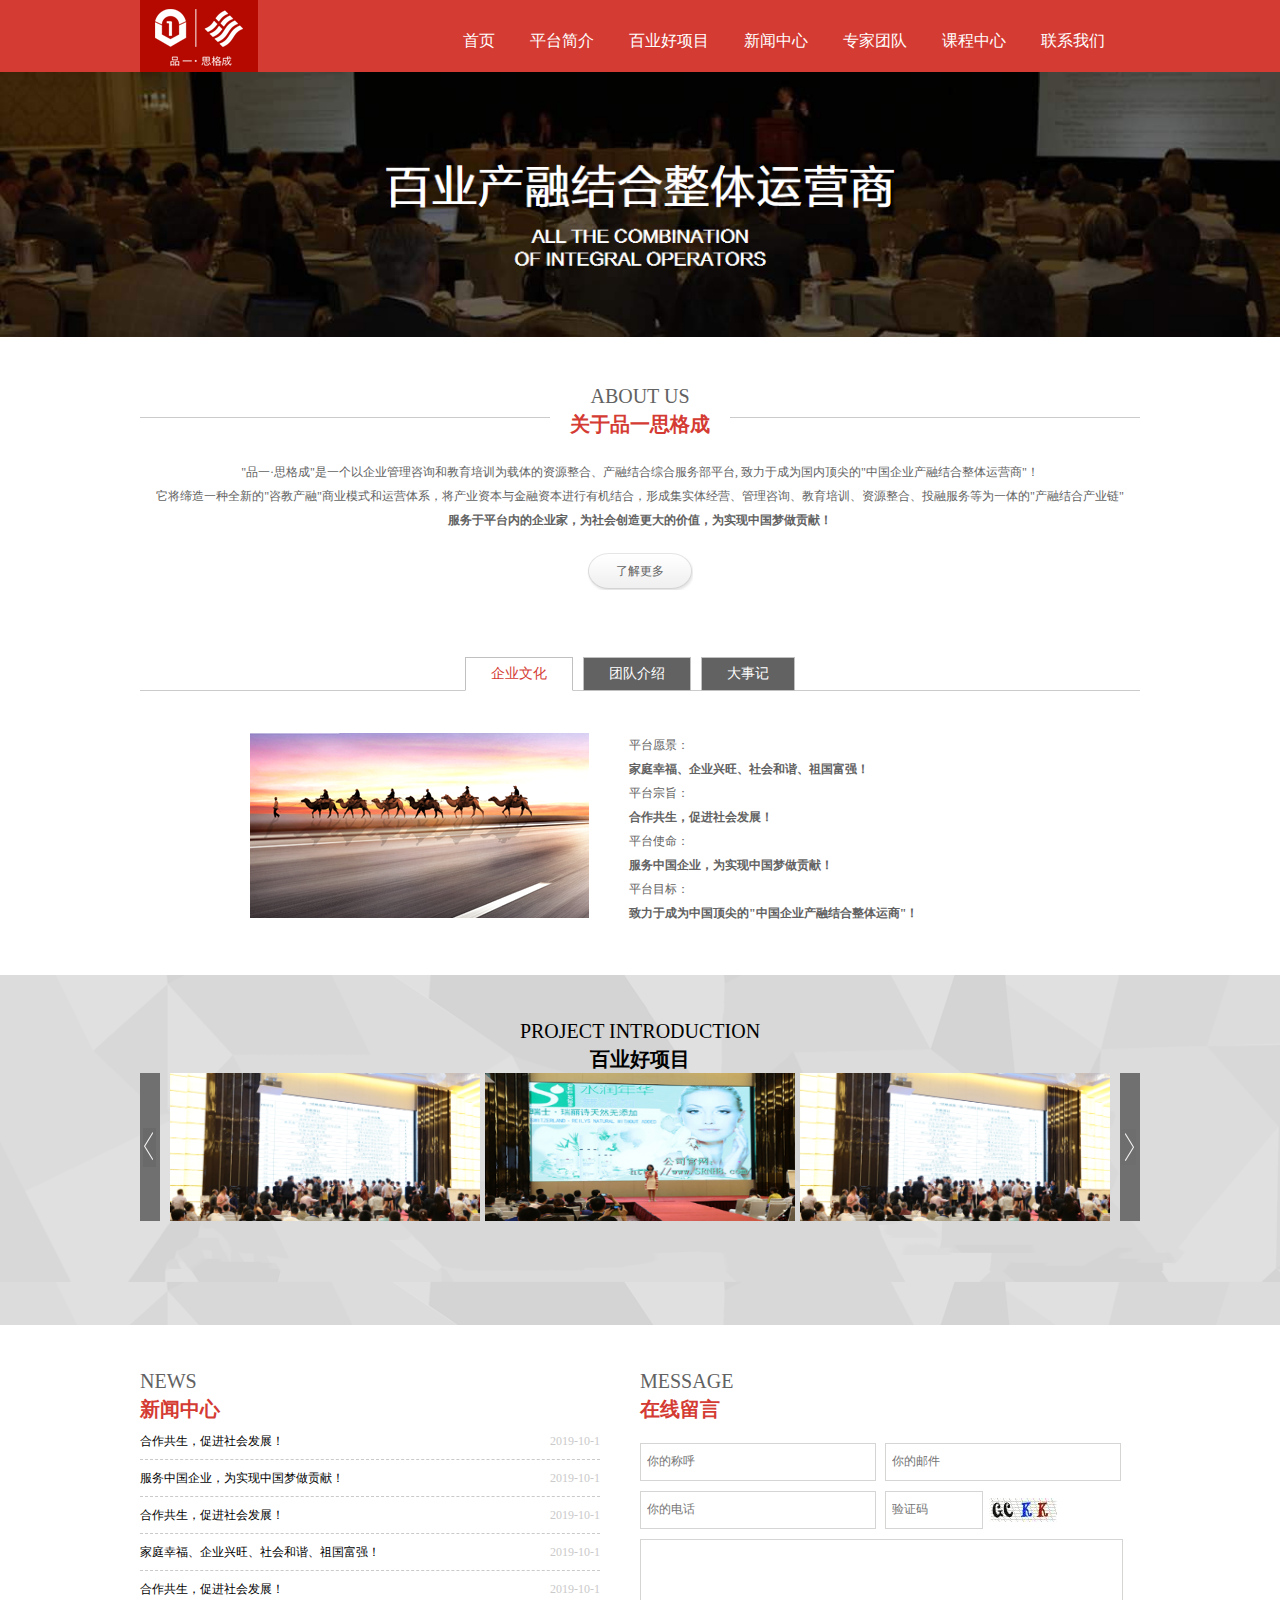
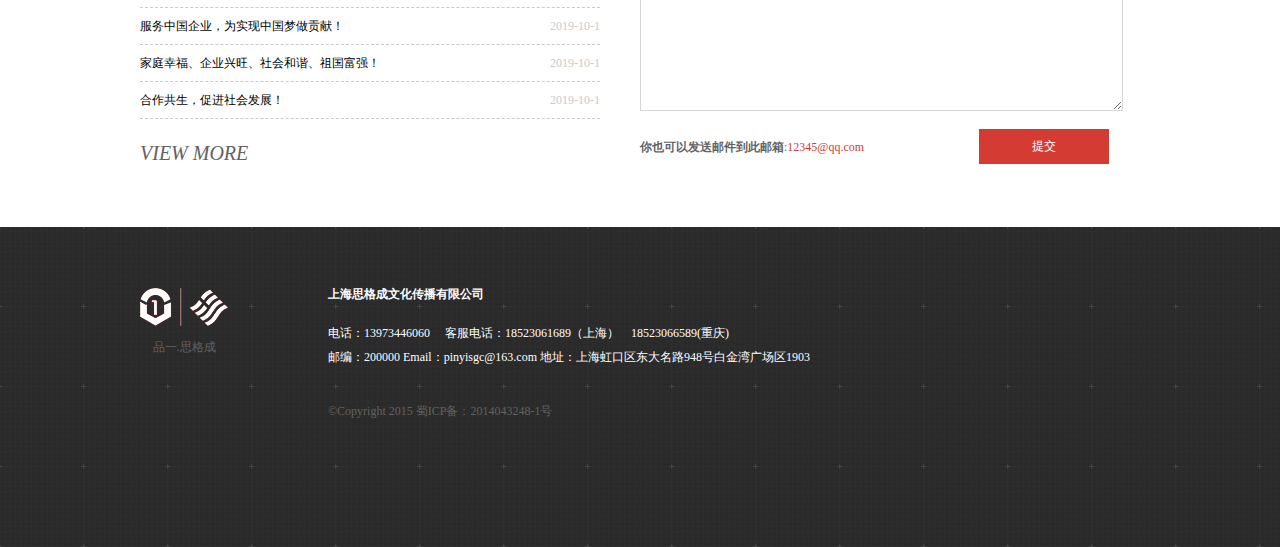
<file: pinyi/10.10/index.html>
<!DOCTYPE html>
<html lang="en">
<head>
    <meta charset="UTF-8">
    <meta name="viewport" content="width=device-width, initial-scale=1.0">
    <meta http-equiv="X-UA-Compatible" content="ie=edge">
    <title>品一首页</title>
    <link rel="stylesheet" href="../10.10/css/reset.css">
    <link rel="stylesheet" href="../10.10/css/common.css">
    <link rel="stylesheet" href="../10.10/css/header.css">
    <link rel="stylesheet" href="../10.10/css/index.css">
    <link rel="stylesheet" href="../10.10/css/footer.css">
</head>
<body> 
    <!-- 头部开始 -->
    <header>
        <div class="div1000">
            <div id="logo" class="fl"></div>
            <ul id="mianNav" class="fr">
                <li>
                    <a href="">首页</a>
                    <ul class="subNav">
                        <li>首页首页1</li>
                        <li>首页首页2</li>
                        <li>首页首页3</li>
                        <li>首页首页4</li>
                        <li>首页首页5</li>
                        <li>首页</li>
                    </ul>
                </li>
                <li>
                    <a href="">平台简介</a> 
                    <ul class="subNav">
                        <li>平台简介1</li>
                        <li>平台简介2</li>
                        <li>平台简介3</li>
                        <li>平台简介4</li>
                        <li>平台简介5</li>
                    </ul>
                </li>
                <li>
                    <a href="">百业好项目</a>
                    <ul class="subNav">
                        <li>平台简介1</li>
                        <li>平台简介2</li>
                        <li>平台简介3</li>
                        <li>平台简介4</li>
                        <li>平台简介5</li>
                    </ul>

                </li>
                <li><a href="">新闻中心</a></li>
                <li><a href="">专家团队</a></li>
                <li><a href="">课程中心</a></li>
                <li><a href="">联系我们</a></li>
            </ul>
        </div>

    </header>
    <!-- 头部结束 --> 
    <!-- 图片轮播开始 -->
    <div id="banner">
        <ul>
            <li><img src="../10.10/imgs/banner.png" alt=""></li>
        </ul>

    </div>  
    <!-- 图片轮bo结束 -->
    <!-- 关于我们开始 -->
    <div id="aboutUs">
        <!-- 标题 -->
        <div class="div1000px boederBottomGray boeder">
            <div class="titletext textCenter" id="aboutTitle">
                about us<br>
                <span class="colorRed fontwei">关于品一思格成</span>
            </div>
        </div>
        <!-- 内容 -->
        <div class="div1000 paddingTop45 textCenter">
            <p>
                "品一·思格成"是一个以企业管理咨询和教育培训为载体的资源整合、产融结合综合服务部平台, 致力于成为国内顶尖的"中国企业产融结合整体运营商"！<br>
                它将缔造一种全新的"咨教产融"商业模式和运营体系，将产业资本与金融资本进行有机结合，形成集实体经营、管理咨询、教育培训、资源整合、投融服务等为一体的"产融结合产业链"<br>
                <span class="fontwei">服务于平台内的企业家，为社会创造更大的价值，为实现中国梦做贡献！</span></p>
                <P class="btnMore">了解更多</P>
        </div>
           
    </div>    
    <!-- 关于我们结束 -->
    <!-- 公司简介开始 --> 
    <div id="company">
        <!-- 标题 -->
        <div class="div1000 boederBottomGray height80 boeder">
            <ul id="companyTitle">
                <li class="current">企业文化</li>
                <li>团队介绍</li>
                <li>大事记</li>
            </ul>
        </div>
        <!-- 内容 -->
        <div class="div1000 paddingTop45" id="companyContent">
             <div class="fl">
                 <img src="../10.10/imgs/culture.png" alt="图片丢了">
             </div>
             <div class="fl">
                 <dl><dt>平台愿景：</dt>
                     <dd>家庭幸福、企业兴旺、社会和谐、祖国富强！</dd>
                     <dt>平台宗旨：</dt>
                     <dd>合作共生，促进社会发展！</dd>
                     <dt>平台使命：</dt>
                     <dd>服务中国企业，为实现中国梦做贡献！</dd>
                     <dt>平台目标：</dt>
                     <dd>致力于成为中国顶尖的"中国企业产融结合整体运商"！</dd>
                 </dl>
             </div>
            
        </div>
        <div class="clear"></div>
    </div>
    <!-- 公司简介结束 -->
    <!-- 项目展示开始 -->
    <div id="project">
        <!-- 标题 -->
        <div class="div1000 paddingTop45">
            <div class="titletext textCenter colorBlack">PROJECT INTRODUCTION<br>
                <span class=" fontwei">百业好项目</span>
            </div>

        </div>
        <!-- 内容 -->
        <div class="div1000">
            <!-- 左箭头 -->
        <div class="fl accow" id="leftArrow"></div>
        <!-- 中间的图 -->
        <div class="fl">
            <div class="projectContent310" id="projectImg01"></div>
            <div class="projectContent310" id="projectImg02"></div>
            <div class="projectContent310" id="projectImg03"></div>
        </div>
        <!-- 右箭头 -->
        <div class="fr accow" id="rightArrow"></div>
        </div>
    </div>
    <div class="clear"></div>
    <!-- 项目展示结束 -->
    <!-- 新闻加留言版开始 -->
    <div id="newsMSG" class="paddingTop45">
        <!-- 新闻 -->
        <div class="fl" id="nes">
            <!-- 标题 -->
            <div class="titletext">
                    news<br>
                <span class=" colorRed fontwei">新闻中心 </span>
            </div>
            <!-- 内容 -->
            <div id="newsContent">
                <ul>
                    <li>合作共生，促进社会发展！<span>2019-10-1</span></li>
                    <li>服务中国企业，为实现中国梦做贡献！<span>2019-10-1</span></li>
                    <li>合作共生，促进社会发展！<span>2019-10-1</span></li>
                    <li>家庭幸福、企业兴旺、社会和谐、祖国富强！<span>2019-10-1</span></li>
                    <li>合作共生，促进社会发展！<span>2019-10-1</span></li>
                    <li>服务中国企业，为实现中国梦做贡献！<span>2019-10-1</span></li>
                    <li>家庭幸福、企业兴旺、社会和谐、祖国富强！<span>2019-10-1</span></li>
                    <li>合作共生，促进社会发展！<span>2019-10-1</span></li>
                </ul>
            </div>
            <!-- 更多 -->
            <div class="titletext em margintop20">
                view more 
            </div>
        </div>
        <!-- 留言版 -->
        <div class="fr" id="message">
            <!-- 标题 -->
            <div class="titletext margin20">
                message<br>
                <span class="colorRed fontwei">在线留言</span>
            </div>
            <form action="#" method="POST" class="padding-top">
                <p><input type="text" class="inputStyle input245" id="userName" placeholder="你的称呼"> 
                   <input type="text" class="inputStyle input245" id="emali" placeholder="你的邮件">
                </p>
                <p><input type="text"  class="inputStyle input245"id="telephone" placeholder="你的电话">
                    <input type="text" class="inputStyle input90" id="checkCode" placeholder="验证码"><img src="../10.10/imgs/vdimgck.php.jpg">
                </p>
                <p>
                    <textarea class="inputStyle input498"></textarea>
                </p>
                <p><span class="fontwei">你也可以发送邮件到此邮箱</span>:<span class="colorRed">12345@qq.com</span> 
                    <input type="submit" id="submitMSG" name="submitMSG" value="提交">
                </p>
            </form>
        </div>
    </div>
    <div class="clear"></div>
    <!-- 新闻加留言版结束 --> 
    <!-- 页脚开始 -->
    <footer>
        <div class="div1000">
            <div class="fl" id="footererLogo">
                <p id="footerLogoText" class="color#fff">品一.思格成</p>
            </div>
            <div class="fl" id="footerCopyright">
                <h2 class="colorwhite">上海思格成文化传播有限公司</h2>
                <p class="colorwhite">电话：13973446060 &emsp;客服电话：18523061689（上海）&emsp;18523066589(重庆)<br>
                    邮编：200000 Email：pinyisgc@163.com 地址：上海虹口区东大名路948号白金湾广场区1903
                </p>
                <p>©Copyright 2015 蜀ICP备：2014043248-1号
                    </p>
            </div>
        </div>
    </footer>
    <!-- 页脚结束 -->  
        

     

    
</body>
</html>
</file>
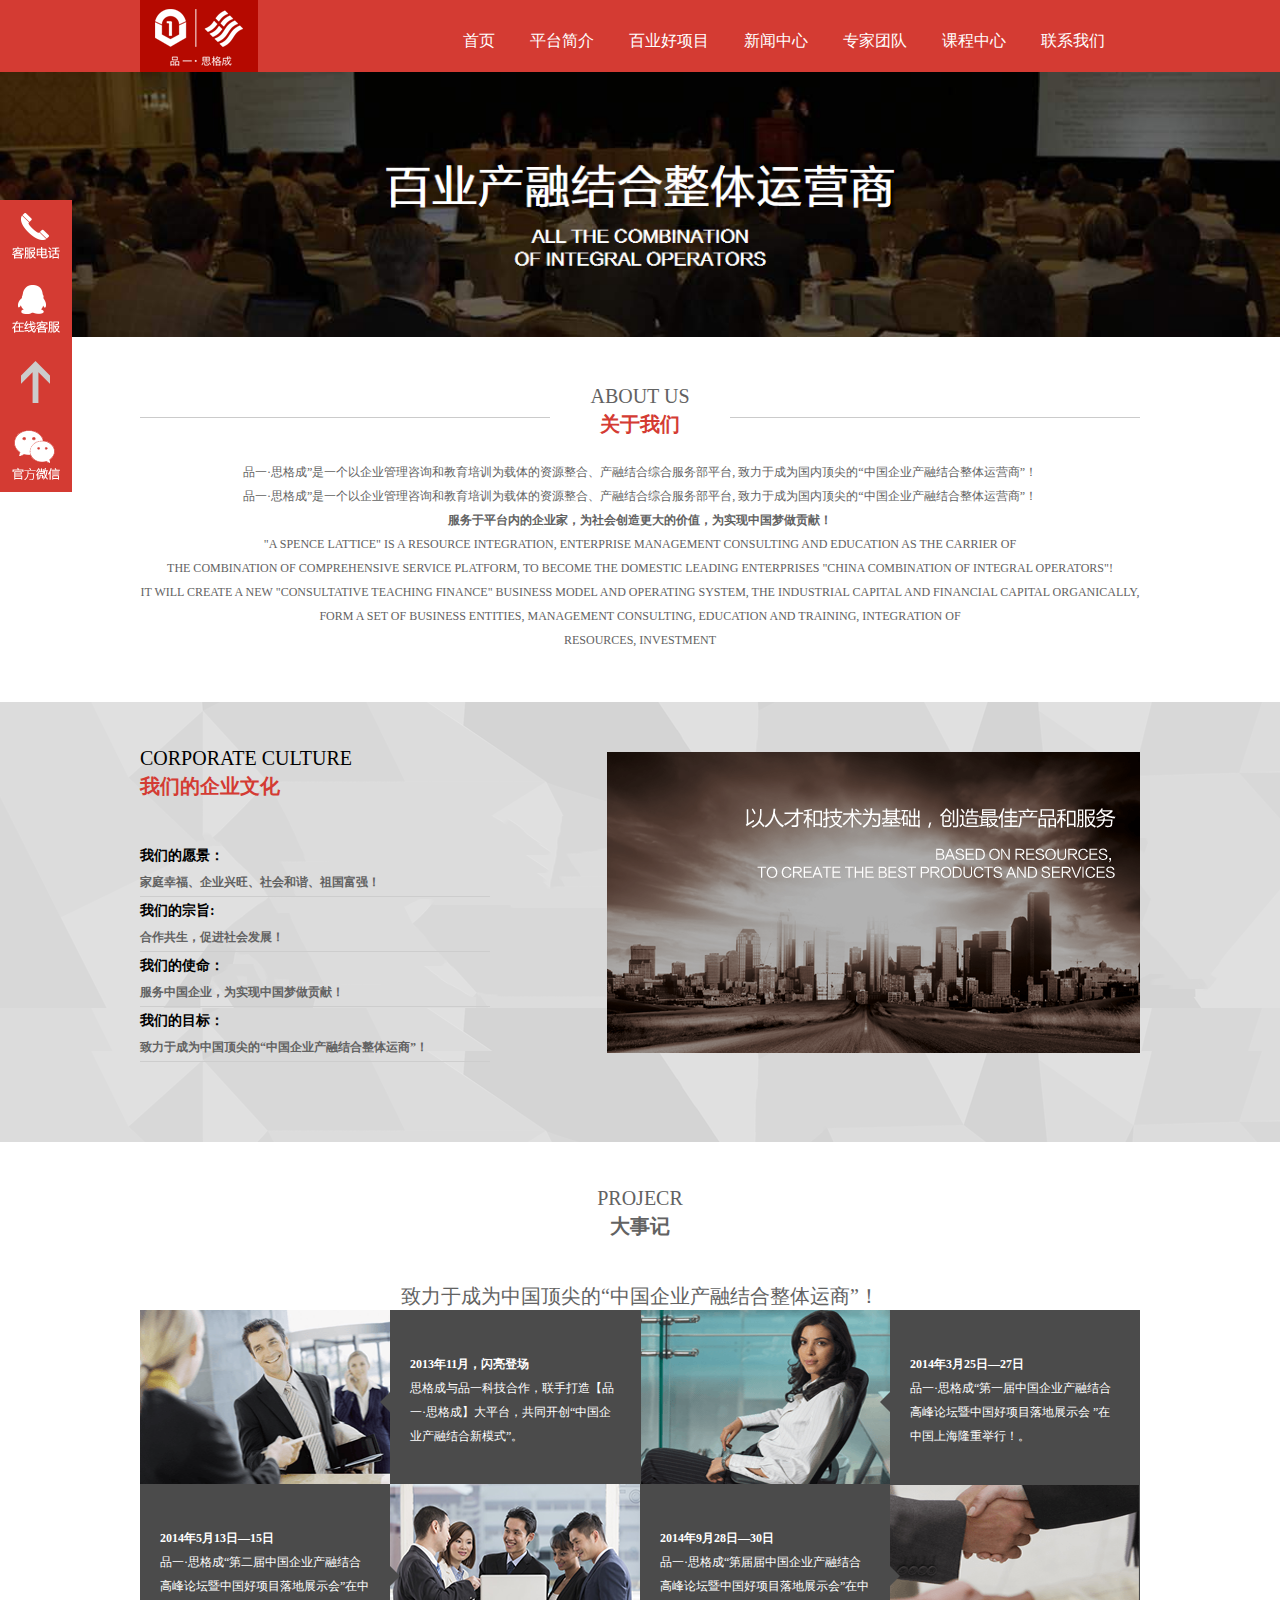
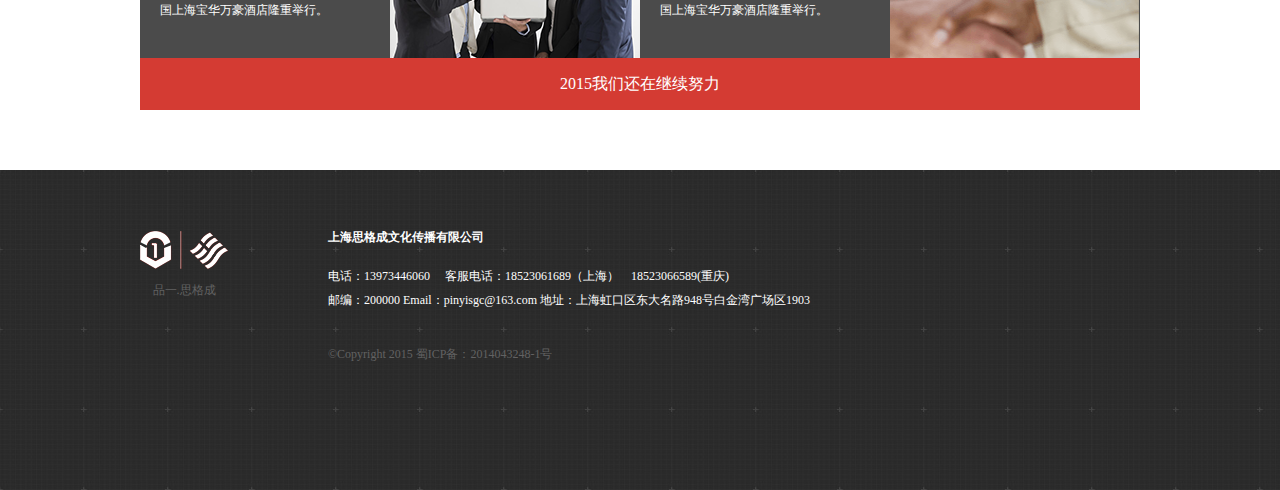
<file: pinyi/10.13/index.html>
<!DOCTYPE html>
<html lang="en">
<head>
    <meta charset="UTF-8">
    <meta name="viewport" content="width=device-width, initial-scale=1.0">
    <meta http-equiv="X-UA-Compatible" content="ie=edge">
    <title>品一首页</title>
    <link rel="stylesheet" href="../10.13/css/reset.css">
    <link rel="stylesheet" href="../10.13/css/common.css">
    <link rel="stylesheet" href="../10.13/css/header.css">
    <link rel="stylesheet" href="../10.13/css/footer.css">
    <link rel="stylesheet" href="../10.13/css/aboutUs.css">
    <!-- <link rel="stylesheet" href="../10.13/css/index.css"> -->
</head>
<body> 
    <!-- 头部开始 -->
    <header>
        <div class="div1000">
            <div id="logo" class="fl"></div>
            <ul id="mianNav" class="fr">
                <li>
                    <a href="">首页</a>
                    <ul class="subNav">
                        <li>首页首页1</li>
                        <li>首页首页2</li>
                        <li>首页首页3</li>
                        <li>首页首页4</li>
                        <li>首页首页5</li>
                        <li>首页</li>
                    </ul>
                </li>
                <li>
                    <a href="">平台简介</a> 
                    <ul class="subNav">
                        <li>平台简介1</li>
                        <li>平台简介2</li>
                        <li>平台简介3</li>
                        <li>平台简介4</li>
                        <li>平台简介5</li>
                    </ul>
                </li>
                <li>
                    <a href="">百业好项目</a>
                    <ul class="subNav">
                        <li>平台简介1</li>
                        <li>平台简介2</li>
                        <li>平台简介3</li>
                        <li>平台简介4</li>
                        <li>平台简介5</li>
                    </ul>

                </li>
                <li><a href="">新闻中心</a></li>
                <li><a href="">专家团队</a></li>
                <li><a href="">课程中心</a></li>
                <li><a href="">联系我们</a></li>
            </ul>
        </div>

    </header>
    <!-- 头部结束 --> 
    <!-- 图片轮播开始 -->
    <div id="banner">
        <ul>
            <li><img src="../10.10/imgs/banner.png" alt=""></li>
        </ul>

    </div>  
    <!-- 图片轮bo结束 -->
    <!-- 关于我们开始 -->
    <div id="aboutUs">
        <!-- 标题 -->
        <div class="div1000px boederBottomGray boeder">
            <div class="titletext textCenter" id="aboutTitle">
                about us<br>
                <span class="colorRed fontwei">关于我们</span>
            </div>
        </div>
        <!-- 内容 -->
        <div class="div1000 paddingTop45 textCenter">
            <p>
                    品一·思格成”是一个以企业管理咨询和教育培训为载体的资源整合、产融结合综合服务部平台, 致力于成为国内顶尖的“中国企业产融结合整体运营商”！<br>
                品一·思格成”是一个以企业管理咨询和教育培训为载体的资源整合、产融结合综合服务部平台, 致力于成为国内顶尖的“中国企业产融结合整体运营商”！<br>
                <span class="fontwei">服务于平台内的企业家，为社会创造更大的价值，为实现中国梦做贡献！</span><br>
                "A SPENCE LATTICE" IS A RESOURCE INTEGRATION, ENTERPRISE MANAGEMENT CONSULTING AND EDUCATION AS THE CARRIER OF<br>
                THE COMBINATION OF COMPREHENSIVE SERVICE PLATFORM, TO BECOME THE DOMESTIC LEADING ENTERPRISES "CHINA COMBINATION OF INTEGRAL OPERATORS"!<br>
                IT WILL CREATE A NEW "CONSULTATIVE TEACHING FINANCE" BUSINESS MODEL AND OPERATING SYSTEM, THE INDUSTRIAL CAPITAL AND FINANCIAL CAPITAL ORGANICALLY, FORM A SET OF BUSINESS ENTITIES, MANAGEMENT CONSULTING, EDUCATION AND TRAINING, INTEGRATION OF<br>
                RESOURCES, INVESTMENT<br>
            </p>
                
        </div>
           
    </div>    
    <!-- 关于我们结束 -->
    <!-- 企业文化开始 -->
    <div class="autoDiv" id="epCulture">
        <div class="div1000">
            <div class="fl">
                <div class="titletext colorBlack paddingTop45">
                        CORPORATE CULTURE<br>
                        <span class="colorRed fontwei">我们的企业文化</span>
                </div> 
                <dl class="paddingTop45" id="epContent">
                    <dt>我们的愿景：</dd>
                    <dd>家庭幸福、企业兴旺、社会和谐、祖国富强！</dt>
                    <dt>我们的宗旨:</dd>
                    <dd>合作共生，促进社会发展！</dt>
                    <dt>我们的使命：</dd>
                    <dd>服务中国企业，为实现中国梦做贡献！</dt>
                    <dt>我们的目标：</dd>
                    <dd>致力于成为中国顶尖的“中国企业产融结合整体运商”！</dt>
                </dl>
            </div>
            <div class="fr paddingTop50px">
                <img src="../10.13/imgs/aboutusright.png" alt="">
            </div>
        </div>
    </div>
    <!-- 企业文化结束 -->
    <!-- 大事记开始 -->
    <!-- 标题 -->
    <div id="events">
        <div class="div1000 textCenter">
            <div class="titletext paddingTop45">
                projecr<br>
                <span class="fontwei">大事记</span>
                <div class="paddingTop45">
                        致力于成为中国顶尖的“中国企业产融结合整体运商”！
                </div>
            </div>
        </div>
        <!-- 内容 -->
        <div class="div1000">
            <div class="evenDiv250 fl">
                <img src="../10.13/imgs/e1.png" alt="">
                <p class="teriangle"></p>
            </div>
            <div class="evenDiv250 fl bgColor">
                <P class="paddingTop45 fontwei">2013年11月，闪亮登场</P>
                <P>思格成与品一科技合作，联手打造【品一·思格成】大平台，共同开创“中国企业产融结合新模式”。</P>
            </div>
            <div class="evenDiv250 fl">
                <img src="../10.13/imgs/e2.png" alt="">
                <p class="teriangle"></p>
            </div>
            <div class="evenDiv250 fr bgColor">
                <P class="paddingTop45 fontwei">2014年3月25日—27日</P>
                <P>品一·思格成“第一届中国企业产融结合高峰论坛暨中国好项目落地展示会 ”在中国上海隆重举行！。</P>
            </div>
            <div class="evenDiv250 fl bgColor">
                <P class="paddingTop45 fontwei">2014年5月13日—15日</P>
                <P>品一·思格成“第二届中国企业产融结合高峰论坛暨中国好项目落地展示会”在中国上海宝华万豪酒店隆重举行。</P>
            </div>
            <div class="evenDiv250 fl">
                <img src="../10.13/imgs/e3.png" alt="">
                <p class="teriangleleft"></p>
            </div>
            <div class="evenDiv250 fl bgColor">
                <P class="paddingTop45 fontwei">2014年9月28日—30日</P>
                <P>品一·思格成“第届届中国企业产融结合高峰论坛暨中国好项目落地展示会”在中国上海宝华万豪酒店隆重举行。</P>
            </div>
            <div class="evenDiv250 fr">
                <img src="../10.13/imgs/e4.png" alt="">
                <p class="teriangleleft"></p>
            </div>
            <div class="clear"></div>
             <div class="div1000" id="goOn">
                 2015我们还在继续努力
             </div>
        </div>
    </div>
    <div class="clear"></div>
    <!-- 大事记结束 -->
    <!-- 页脚开始 -->
    <footer>
        <div class="div1000">
            <div class="fl" id="footererLogo">
                <p id="footerLogoText" class="color#fff">品一.思格成</p>
            </div>
            <div class="fl" id="footerCopyright">
                <h2 class="colorwhite">上海思格成文化传播有限公司</h2>
                <p class="colorwhite">电话：13973446060 &emsp;客服电话：18523061689（上海）&emsp;18523066589(重庆)<br>
                    邮编：200000 Email：pinyisgc@163.com 地址：上海虹口区东大名路948号白金湾广场区1903
                </p>
                <p>©Copyright 2015 蜀ICP备：2014043248-1号
                    </p>
            </div>
        </div>
    </footer>
    <!-- 页脚结束 -->  
    <div id="onlineService">
        <ul>
            <li><img src="imgs/r_phone.png"></li>
            <li><img src="imgs/r_qq.png"></li>
            <li><img src="imgs/r_top.png"></li>
            <li><img src="imgs/r_wx.png"></li>
        </ul>
    </div>
        

    
</body>
</html>
</file>
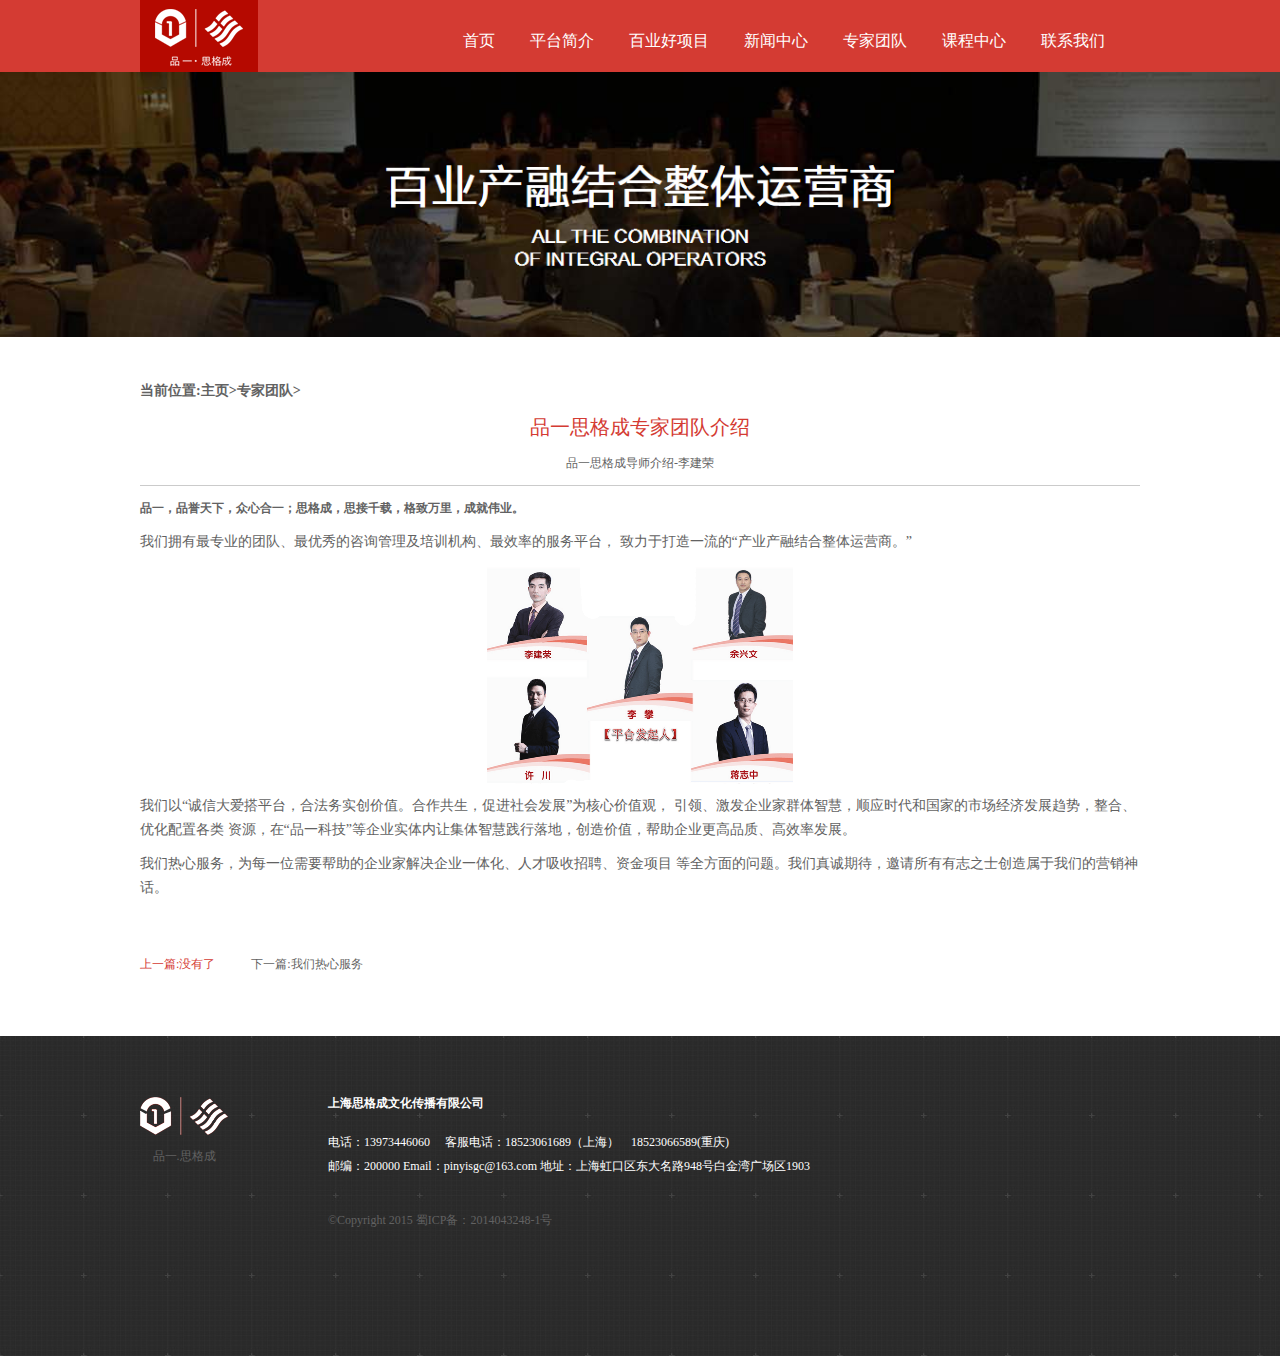
<file: pinyi/10.14 团队/index.html>
<!DOCTYPE html>
<html lang="en">
<head>
    <meta charset="UTF-8">
    <meta name="viewport" content="width=device-width, initial-scale=1.0">
    <meta http-equiv="X-UA-Compatible" content="ie=edge">
    <title>专家团队</title>
    <link rel="stylesheet" href="../10.14 团队/css/reset.css">
    <link rel="stylesheet" href="../10.14 团队/css/common.css">
    <link rel="stylesheet" href="../10.14 团队/css/header.css">
    <link rel="stylesheet" href="../10.14 团队/css/footer.css">
    <!-- <link rel="stylesheet" href="../10.13/css/index.css"> -->
</head>
<body> 
    <!-- 头部开始 -->
    <header>
        <div class="div1000">
            <div id="logo" class="fl"></div>
            <ul id="mianNav" class="fr">
                <li>
                    <a href="">首页</a>
                    <ul class="subNav">
                        <li>首页首页1</li>
                        <li>首页首页2</li>
                        <li>首页首页3</li>
                        <li>首页首页4</li>
                        <li>首页首页5</li>
                        <li>首页</li>
                    </ul>
                </li>
                <li>
                    <a href="">平台简介</a> 
                    <ul class="subNav">
                        <li>平台简介1</li>
                        <li>平台简介2</li>
                        <li>平台简介3</li>
                        <li>平台简介4</li>
                        <li>平台简介5</li>
                    </ul>
                </li>
                <li>
                    <a href="">百业好项目</a>
                    <ul class="subNav">
                        <li>平台简介1</li>
                        <li>平台简介2</li>
                        <li>平台简介3</li>
                        <li>平台简介4</li>
                        <li>平台简介5</li>
                    </ul>

                </li>
                <li><a href="">新闻中心</a></li>
                <li><a href="">专家团队</a></li>
                <li><a href="">课程中心</a></li>
                <li><a href="">联系我们</a></li>
            </ul>
        </div>

    </header>
    <!-- 头部结束 --> 
    <!-- 图片轮播开始 -->
    <div id="banner">
        <ul>
            <li><img src="../10.10/imgs/banner.png" alt=""></li>
        </ul>

    </div>  
    <!-- 图片轮bo结束 -->
    <!-- 可编辑区域开始 -->
    <div class="div1000 paddingTop45 fontwei fontSize14">
        当前位置:主页>专家团队>
    </div>
    <div class="boeder div1000">
        <P class="titletext textCenter colorRed margin10">品一思格成专家团队介绍</P>
        <P class="textCenter margin10">品一思格成导师介绍-李建荣</P>
    </div>
    <div class="div1000">
        <p class="fontwei margin10">品一，品誉天下，众心合一；思格成，思接千载，格致万里，成就伟业。</p>
        <p class="fontSize14 margin10">我们拥有最专业的团队、最优秀的咨询管理及培训机构、最效率的服务平台，
            致力于打造一流的“产业产融结合整体运营商。”</p>
            <div class="team"><img src="../10.14 团队/imgs/expert.png" alt=""></div>
        <p class="fontSize14 margin10">我们以“诚信大爱搭平台，合法务实创价值。合作共生，促进社会发展”为核心价值观，
            引领、激发企业家群体智慧，顺应时代和国家的市场经济发展趋势，整合、优化配置各类
            资源，在“品一科技”等企业实体内让集体智慧践行落地，创造价值，帮助企业更高品质、高效率发展。</p>
        <p class="fontSize14 margin10">我们热心服务，为每一位需要帮助的企业家解决企业一体化、人才吸收招聘、资金项目
            等全方面的问题。我们真诚期待，邀请所有有志之士创造属于我们的营销神话。</p>
    </div>
    <div class="div1000 paddingTop45">
        <span class="colorRed">上一篇:没有了</span>&emsp;&emsp;&emsp;<span>下一篇:我们热心服务</span>
    </div>
    <!-- 可编辑区域结束 -->
    <!-- 页脚开始 -->
    <footer>
        <div class="div1000">
            <div class="fl" id="footererLogo">
                <p id="footerLogoText" class="color#fff">品一.思格成</p>
            </div>
            <div class="fl" id="footerCopyright">
                <h2 class="colorwhite">上海思格成文化传播有限公司</h2>
                <p class="colorwhite">电话：13973446060 &emsp;客服电话：18523061689（上海）&emsp;18523066589(重庆)<br>
                    邮编：200000 Email：pinyisgc@163.com 地址：上海虹口区东大名路948号白金湾广场区1903
                </p>
                <p>©Copyright 2015 蜀ICP备：2014043248-1号
                    </p>
            </div>
        </div>
    </footer>
    <!-- 页脚结束 -->  
     

    
</body>
</html>
</file>
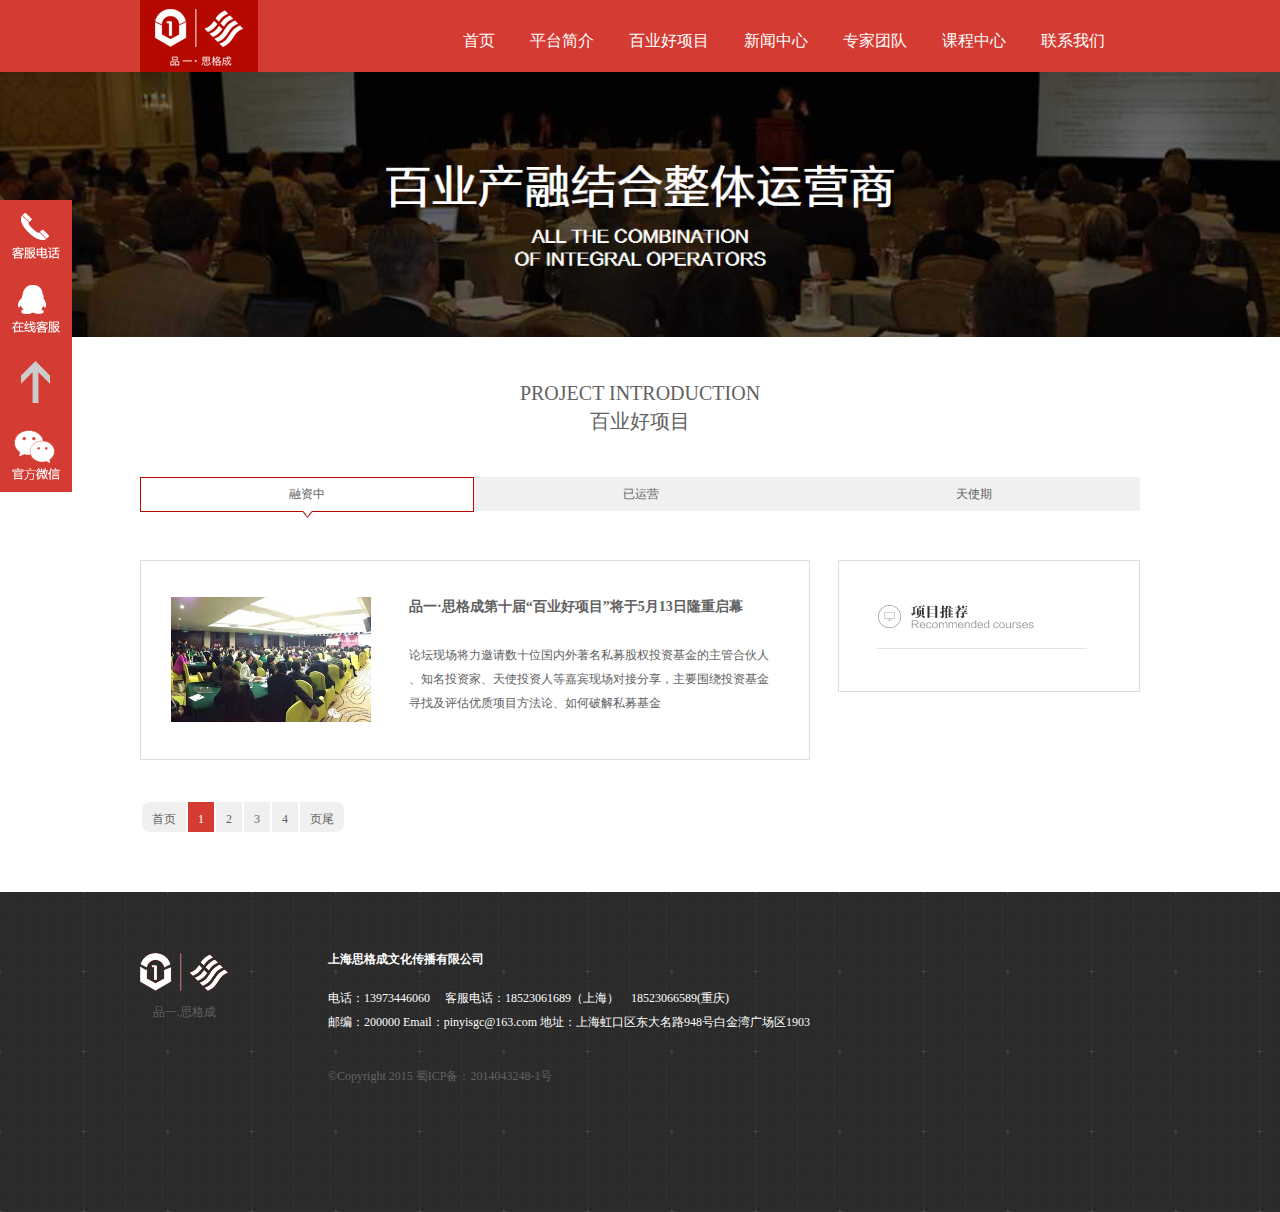
<file: pinyi/10.14/index.html>
<!DOCTYPE html>
<html lang="en">
<head>
    <meta charset="UTF-8">
    <meta name="viewport" content="width=device-width, initial-scale=1.0">
    <meta http-equiv="X-UA-Compatible" content="ie=edge">
    <title>品一项目</title>
    <link rel="stylesheet" href="../10.14/css/reset.css">
    <link rel="stylesheet" href="../10.14/css/common.css">
    <link rel="stylesheet" href="../10.14/css/header.css">
    <link rel="stylesheet" href="../10.14/css/footer.css">
    <link rel="stylesheet" href="../10.14/css/project.css">
    <!-- <link rel="stylesheet" href="../10.13/css/index.css"> -->
</head>
<body> 
    <!-- 头部开始 -->
    <header>
        <div class="div1000">
            <div id="logo" class="fl"></div>
            <ul id="mianNav" class="fr">
                <li>
                    <a href="">首页</a>
                    <ul class="subNav">
                        <li>首页首页1</li>
                        <li>首页首页2</li>
                        <li>首页首页3</li>
                        <li>首页首页4</li>
                        <li>首页首页5</li>
                        <li>首页</li>
                    </ul>
                </li>
                <li>
                    <a href="">平台简介</a> 
                    <ul class="subNav">
                        <li>平台简介1</li>
                        <li>平台简介2</li>
                        <li>平台简介3</li>
                        <li>平台简介4</li>
                        <li>平台简介5</li>
                    </ul>
                </li>
                <li>
                    <a href="">百业好项目</a>
                    <ul class="subNav">
                        <li>平台简介1</li>
                        <li>平台简介2</li>
                        <li>平台简介3</li>
                        <li>平台简介4</li>
                        <li>平台简介5</li>
                    </ul>

                </li>
                <li><a href="">新闻中心</a></li>
                <li><a href="">专家团队</a></li>
                <li><a href="">课程中心</a></li>
                <li><a href="">联系我们</a></li>
            </ul>
        </div>

    </header>
    <!-- 头部结束 --> 
    <!-- 图片轮播开始 -->
    <div id="banner">
        <ul>
            <li><img src="../10.10/imgs/banner.png" alt=""></li>
        </ul>

    </div>  
    <!-- 图片轮bo结束 -->
    <!-- 可编辑区域开始 -->
        <!-- 标题 -->
    <div class="div1000" id="project">
        <div class="titletext textCenter paddingTop45">
                PROJECT INTRODUCTION<br>
                百业好项目
        </div>
        <!-- 导航 -->
        <div class="div1000 paddingTop45">
            <ul id="projectMenu">
                <li class="current">融资中</li>
                <li>已运营</li>
                <li>天使期</li>
            </ul>
        </div>
        <div class="clear"></div>
        
        <div class="div670 fl">
            <div id="projectNewsImg">
                <div id="img1">
                    <img src="../10.14/imgs/listpic.png" alt="">
                </div>
                <div id="projectNews">
                    <P class="projectNewsText fontwei">品一·思格成第十届“百业好项目”将于5月13日隆重启幕</P><br>
                    <p>论坛现场将力邀请数十位国内外著名私募股权投资基金的主管合伙人
                        、知名投资家、天使投资人等嘉宾现场对接分享，主要围绕投资基金
                        寻找及评估优质项目方法论、如何破解私募基金</p>
                </div>
            </div>
            <div class="clear"></div>
            
        </div>
        <div id="referrer" class="fr">
                <div id="referrerText"><img src="../10.14/imgs/recombg.png" alt=""></div>
        </div>
        <div class="clear"></div>
        
        <div id="pager" class="div1000 paddingTop45">
            <ul>
                <li class="first">首页</li>
                <li class="current">1</li>
                <li>2</li>
                <li>3</li>
                <li>4</li>
                <li class="last">页尾</li>
            </ul>
        </div>
        
    </div>
    <div class="clear"></div>
    <!-- 可编辑区域结束 -->
    <!-- 页脚开始 -->
    <footer>
        <div class="div1000">
            <div class="fl" id="footererLogo">
                <p id="footerLogoText" class="color#fff">品一.思格成</p>
            </div>
            <div class="fl" id="footerCopyright">
                <h2 class="colorwhite">上海思格成文化传播有限公司</h2>
                <p class="colorwhite">电话：13973446060 &emsp;客服电话：18523061689（上海）&emsp;18523066589(重庆)<br>
                    邮编：200000 Email：pinyisgc@163.com 地址：上海虹口区东大名路948号白金湾广场区1903
                </p>
                <p>©Copyright 2015 蜀ICP备：2014043248-1号
                    </p>
            </div>
        </div>
    </footer>
    <!-- 页脚结束 -->  
    <div id="onlineService">
        <ul>
            <li><img src="imgs/r_phone.png"></li>
            <li><img src="imgs/r_qq.png"></li>
            <li><img src="imgs/r_top.png"></li>
            <li><img src="imgs/r_wx.png"></li>
        </ul>
    </div>
     

    
</body>
</html>
</file>
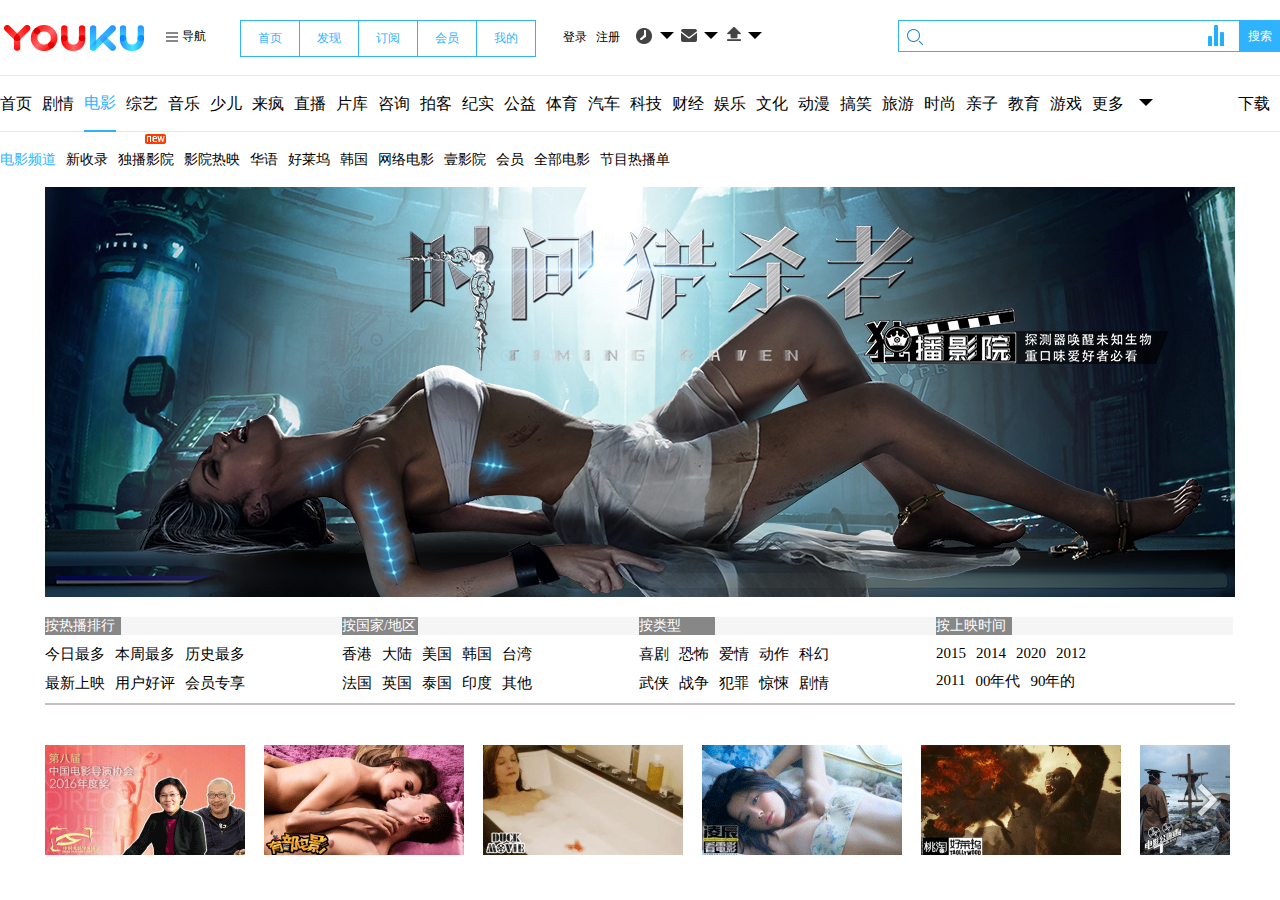
<file: pinyi/10.9/index.html>
<!DOCTYPE html>
<html lang="en">
<head>
    <meta charset="UTF-8">
    <meta name="viewport" content="width=device-width, initial-scale=1.0">
    <meta http-equiv="X-UA-Compatible" content="ie=edge">
    <title>Document</title>
    <link rel="stylesheet" href="./css/reset.css">
    <link rel="stylesheet" type="text/css" href="./css/index.css"/>
</head>
<body>
    <div id="div1">
        <div id="div2" class="fl"></div>
        <div id="div4" class="fl"> 
            <div id="div3" class="fl imgs1"></div>  导航
        </div> 
        <div id="div5" class="fl">
             <ul id="table1">
                <li class="fl bk">首页</li>
                <li class="fl bk">发现</li>
                <li class="fl bk">订阅</li>
                <li class="fl bk">会员</li>
                <li class="fl bk br">我的</li>
            </ul>
        </div> 
        <div id="div6" class="fl">
            登录&nbsp;&nbsp;&nbsp;注册
        </div> 
        <div id="div10" class="fl">
            <div id="div7" class="fl imgs1"></div>
            <div id="" class="fl sanjiao"></div>
            <div id="div8" class="fl imgs1"></div>
            <div id="" class="fl sanjiao"></div>
            <div id="div9" class="fl imgs1"></div>
            <div id="" class="fl sanjiao"></div>
        </div>
        <div id="div11" class="fr">
            <div id="div12" class="imgs1 fr"></div>
            <div class="fr">
                <input type="text" id="input1">
                <div id="div13" class="imgs1 fr"></div>
                <input type="button" id="input2" class="fr" value="搜索">
            </div>
        </div>
    </div>
    <div id="box1">
        <ul id="ul1">
            <li class="fl">首页</li>
            <li class="fl">剧情</li>
            <li class="fl" id="diany1"><span id="diany">电影</span></li>
            <li class="fl">综艺</li>
            <li class="fl">音乐</li>
            <li class="fl">少儿</li>
            <li class="fl">来疯</li>
            <li class="fl">直播</li>
            <li class="fl">片库</li>
            <li class="fl">咨询</li>
            <li class="fl">拍客</li>
            <li class="fl">纪实</li>
            <li class="fl">公益</li>
            <li class="fl">体育</li>
            <li class="fl">汽车</li>
            <li class="fl">科技</li>
            <li class="fl">财经</li>
            <li class="fl">娱乐</li>
            <li class="fl">文化</li>
            <li class="fl">动漫</li>
            <li class="fl">搞笑</li>
            <li class="fl">旅游</li>
            <li class="fl">时尚</li>
            <li class="fl">亲子</li>
            <li class="fl">教育</li>
            <li class="fl">游戏</li>
            <li class="fl lan">更多</li>
            <li class="fr lan">下载</li>    
        </ul>
        <div class="sanjiao fl bt"></div> 
    </div>
    <div id="box2">
        <ul class="fl">
            <li class="fl"><span>电影频道</span></li>
            <li class="fl">新收录</li>
            <li class="fl"><span id="dubo">独播影院</span> </li>
            <li class="fl">影院热映</li>
            <li class="fl">华语</li>
            <li class="fl">好莱坞</li>
            <li class="fl">韩国</li>
            <li class="fl">网络电影</li>
            <li class="fl">壹影院</li>
            <li class="fl">会员</li>
            <li class="fl">全部电影</li>
            <li class="fl">节目热播单</li>
        </ul>
        <div id="hot"></div>
    </div>
    <div id="box3">
    </div>
    <div id="box4">
        <div id="box5"></div>
        <ul>
            <li class="fl you"><span class="bj">按热播排行</span></li>
            <li class="fl you"><span class="bj">按国家/地区</span></li>
            <li class="fl you"><span class="bj">按类型</span></li>
            <li class="fl you"><span class="bj">按上映时间</span></li>
        </ul>
        <div class="fl box6">
            <ul class="zui1">
                <li class="fl">今日最多</li>
                <li class="fl">本周最多</li>
                <li class="fl">历史最多</li>
            </ul>
                 <div class="clear"></div>
            <ul class="zui1">
                <li class="fl">最新上映</li>
                <li class="fl">用户好评</li>
                <li class="fl">会员专享</li>
            </ul>
        </div>
        <div class="fl box6">
            <ul class="zui1">
                <li class="fl">香港</li>
                <li class="fl">大陆</li>
                <li class="fl">美国</li>
                <li class="fl">韩国</li>
                <li class="fl">台湾</li>
            </ul>
                 <div class="clear"></div>
            <ul class="zui1">
                <li class="fl">法国</li>
                <li class="fl">英国</li>
                <li class="fl">泰国</li>
                <li class="fl">印度</li>
                <li class="fl">其他</li>
            </ul>
        </div>
        <div class="fl box6">
            <ul class="zui1">
                <li class="fl">喜剧</li>
                <li class="fl">恐怖</li>
                <li class="fl">爱情</li>
                <li class="fl">动作</li>
                <li class="fl">科幻</li>
            </ul>
            <div class="clear"></div>
            <ul class="zui1">
                <li class="fl">武侠</li>
                <li class="fl">战争</li>
                <li class="fl">犯罪</li>
                <li class="fl">惊悚</li>
                <li class="fl">剧情</li>
            </ul>
        </div>
        <div class="fl box6">
            <ul class="zui1">
                <li class="fl">2015</li>
                <li class="fl">2014</li>
                <li class="fl">2020</li>
                <li class="fl">2012</li>
            </ul>   
            <div class="clear"></div>  
            <ul class="zui1">
                <li class="fl">2011</li>
                <li class="fl">00年代</li>
                <li class="fl">90年的</li>
            </ul>
           
        </div>
        <div class="clear"></div>  
         <div id="ddiv" class="fl"></div>
         <div id="dyt" class="fl">
             <div id="tu1" class="fl wh"></div>
             <div id="tu2" class="fl wh"></div>
             <div id="tu3" class="fl wh"></div>
             <div id="tu4" class="fl wh"></div>
             <div id="tu5" class="fl wh"></div>
             <div id="tu6" class="fl wh1"></div>
         </div>
        
    </div>

</body>
</html>
</file>
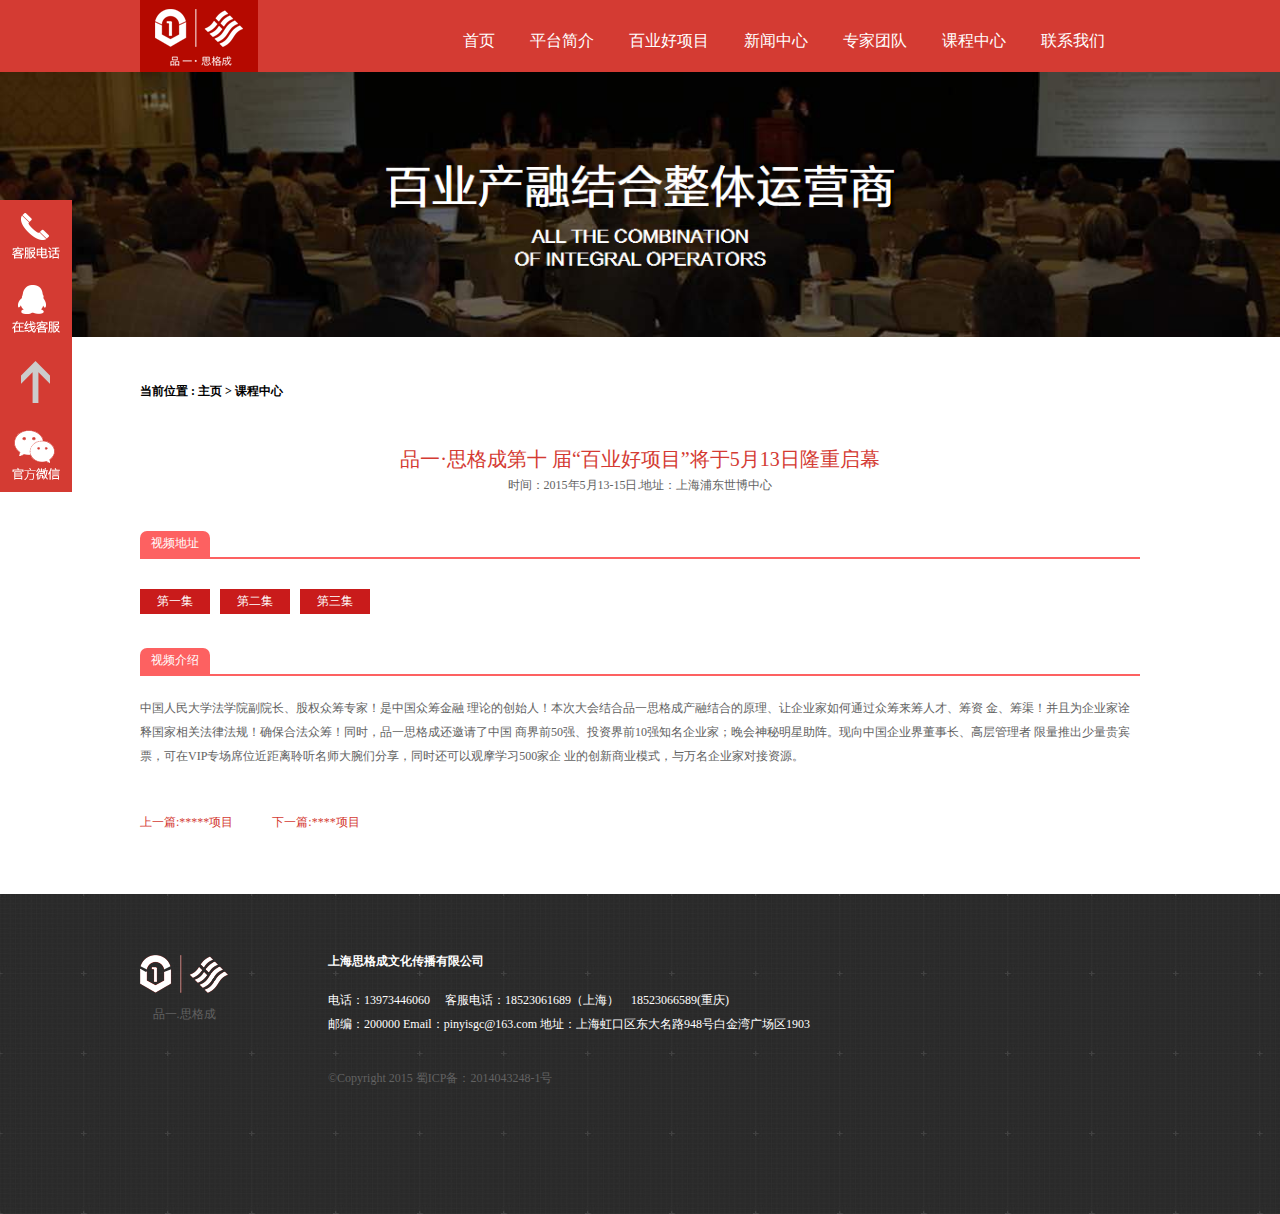
<file: pinyi/10.14 团队/abvertisingVideo.html>
<!DOCTYPE html>
<html lang="en">
<head>
    <meta charset="UTF-8">
    <meta name="viewport" content="width=device-width, initial-scale=1.0">
    <meta http-equiv="X-UA-Compatible" content="ie=edge">
    <title>课程中心2</title>
    <link rel="stylesheet" href="../10.13/css/reset.css">
    <link rel="stylesheet" href="../10.13/css/common.css">
    <link rel="stylesheet" href="../10.13/css/header.css">
    <link rel="stylesheet" href="../10.13/css/footer.css">
    <link rel="stylesheet" href="../10.14 团队/css/abvertise.css">
    <!-- <link rel="stylesheet" href="../10.13/css/aboutUs.css"> -->
    <!-- <link rel="stylesheet" href="../10.13/css/index.css"> -->
</head>
<body> 
    <!-- 头部开始 -->
    <header>
        <div class="div1000">
            <div id="logo" class="fl"></div>
            <ul id="mianNav" class="fr">
                <li>
                    <a href="">首页</a>
                    <ul class="subNav">
                        <li>首页首页1</li>
                        <li>首页首页2</li>
                        <li>首页首页3</li>
                        <li>首页首页4</li>
                        <li>首页首页5</li>
                        <li>首页</li>
                    </ul>
                </li>
                <li>
                    <a href="">平台简介</a> 
                    <ul class="subNav">
                        <li>平台简介1</li>
                        <li>平台简介2</li>
                        <li>平台简介3</li>
                        <li>平台简介4</li>
                        <li>平台简介5</li>
                    </ul>
                </li>
                <li>
                    <a href="">百业好项目</a>
                    <ul class="subNav">
                        <li>平台简介1</li>
                        <li>平台简介2</li>
                        <li>平台简介3</li>
                        <li>平台简介4</li>
                        <li>平台简介5</li>
                    </ul>

                </li>
                <li><a href="">新闻中心</a></li>
                <li><a href="">专家团队</a></li>
                <li><a href="">课程中心</a></li>
                <li><a href="">联系我们</a></li>
            </ul>
        </div>

    </header>
    <!-- 头部结束 --> 
    <!-- 图片轮播开始 -->
    <div id="banner">
        <ul>
            <li><img src="../10.10/imgs/banner.png" alt=""></li>
        </ul>

    </div>  
    <!-- 图片轮bo结束 -->
    <!-- 可编辑区域开始 -->
    <div class="div1000 paddingTop45 colorBlack fontwei">
        当前位置 : 主页 > 课程中心
    </div>
    <div class="div1000 paddingTop45 textCenter titletext colorRed">品一·思格成第十
        届“百业好项目”将于5月13日隆重启幕</div>
    <div class="div1000 textCenter ">时间：2015年5月13-15日.地址：上海浦东世博中心
    </div>
    <div class="div1000 ABnav">
        <div class="ABnavText">视频地址</div>
    </div>
    <div>
        <ul class="div1000 margintop30" id="ABnavItem">
            <li class="fl">第一集</li>
            <li class="fl">第二集</li>
            <li class="fl">第三集</li>
        </ul>
    </div>
    <div class="clear"></div>
    <div class="div1000 ABnav">
        <div class="ABnavText">视频介绍</div>
    </div>
    <div class="div1000 margintop20">中国人民大学法学院副院长、股权众筹专家！是中国众筹金融
        理论的创始人！本次大会结合品一思格成产融结合的原理、让企业家如何通过众筹来筹人才、筹资
        金、筹渠！并且为企业家诠释国家相关法律法规！确保合法众筹！同时，品一思格成还邀请了中国
        商界前50强、投资界前10强知名企业家；晚会神秘明星助阵。现向中国企业界董事长、高层管理者
        限量推出少量贵宾票，可在VIP专场席位近距离聆听名师大腕们分享，同时还可以观摩学习500家企
        业的创新商业模式，与万名企业家对接资源。
    </div>
    <div class="div1000 paddingTop45 colorRed">上一篇:*****项目 &emsp;&emsp;&emsp;下一篇:****项目</div>
    <!-- 可编辑区域结束 -->
    <!-- 页脚开始 -->
    <footer>
        <div class="div1000">
            <div class="fl" id="footererLogo">
                <p id="footerLogoText" class="color#fff">品一.思格成</p>
            </div>
            <div class="fl" id="footerCopyright">
                <h2 class="colorwhite">上海思格成文化传播有限公司</h2>
                <p class="colorwhite">电话：13973446060 &emsp;客服电话：18523061689（上海）&emsp;18523066589(重庆)<br>
                    邮编：200000 Email：pinyisgc@163.com 地址：上海虹口区东大名路948号白金湾广场区1903
                </p>
                <p>©Copyright 2015 蜀ICP备：2014043248-1号
                    </p>
            </div>
        </div>
    </footer>
    <!-- 页脚结束 -->  
    <div id="onlineService">
        <ul>
            <li><img src="imgs/r_phone.png"></li>
            <li><img src="imgs/r_qq.png"></li>
            <li><img src="imgs/r_top.png"></li>
            <li><img src="imgs/r_wx.png"></li>
        </ul>
    </div>
     

    
</body>
</html>
</file>
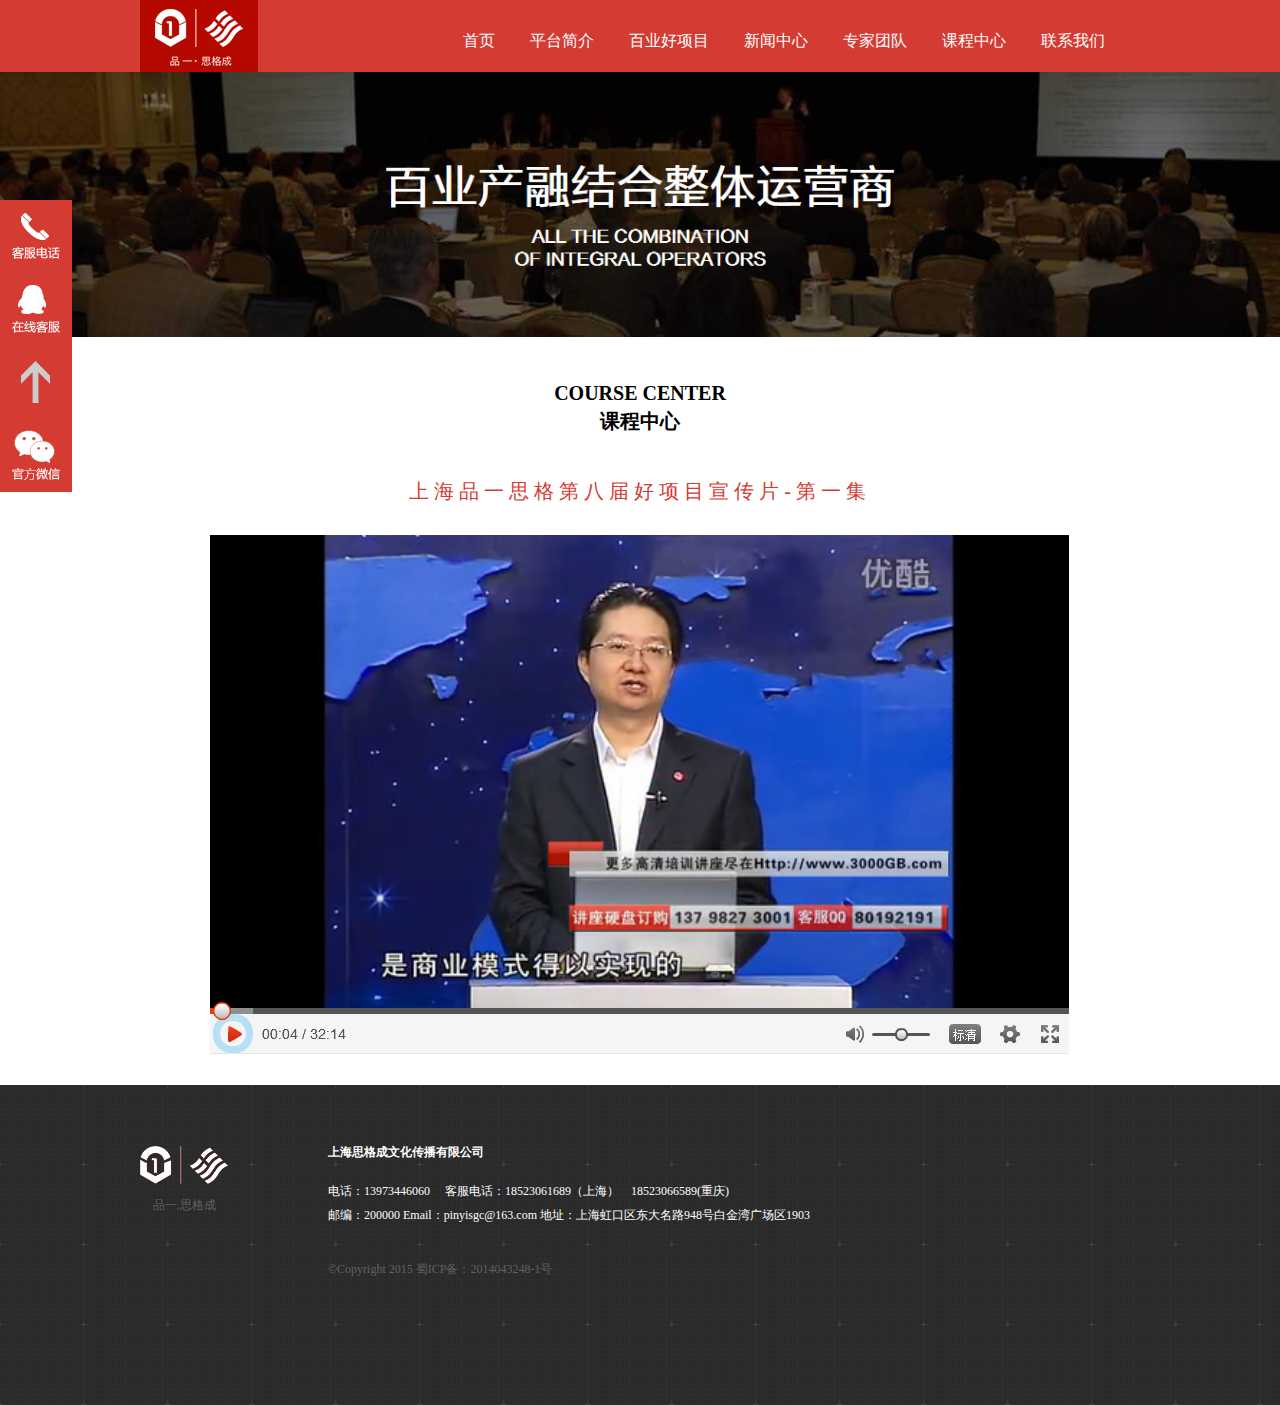
<file: pinyi/10.14 团队/course.html>
<!DOCTYPE html>
<html lang="en">
<head>
    <meta charset="UTF-8">
    <meta name="viewport" content="width=device-width, initial-scale=1.0">
    <meta http-equiv="X-UA-Compatible" content="ie=edge">
    <title>课程中心</title>
    <link rel="stylesheet" href="../10.13/css/reset.css">
    <link rel="stylesheet" href="../10.13/css/common.css">
    <link rel="stylesheet" href="../10.13/css/header.css">
    <link rel="stylesheet" href="../10.13/css/footer.css">
    <link rel="stylesheet" href="../10.14 团队/css/course.css">
    <!-- <link rel="stylesheet" href="../10.13/css/aboutUs.css"> -->
    <!-- <link rel="stylesheet" href="../10.13/css/index.css"> -->
</head>
<body> 
    <!-- 头部开始 -->
    <header>
        <div class="div1000">
            <div id="logo" class="fl"></div>
            <ul id="mianNav" class="fr">
                <li>
                    <a href="">首页</a>
                    <ul class="subNav">
                        <li>首页首页1</li>
                        <li>首页首页2</li>
                        <li>首页首页3</li>
                        <li>首页首页4</li>
                        <li>首页首页5</li>
                        <li>首页</li>
                    </ul>
                </li>
                <li>
                    <a href="">平台简介</a> 
                    <ul class="subNav">
                        <li>平台简介1</li>
                        <li>平台简介2</li>
                        <li>平台简介3</li>
                        <li>平台简介4</li>
                        <li>平台简介5</li>
                    </ul>
                </li>
                <li>
                    <a href="">百业好项目</a>
                    <ul class="subNav">
                        <li>平台简介1</li>
                        <li>平台简介2</li>
                        <li>平台简介3</li>
                        <li>平台简介4</li>
                        <li>平台简介5</li>
                    </ul>

                </li>
                <li><a href="">新闻中心</a></li>
                <li><a href="">专家团队</a></li>
                <li><a href="">课程中心</a></li>
                <li><a href="">联系我们</a></li>
            </ul>
        </div>

    </header>
    <!-- 头部结束 --> 
    <!-- 图片轮播开始 -->
    <div id="banner">
        <ul>
            <li><img src="../10.10/imgs/banner.png" alt=""></li>
        </ul>

    </div>  
    <!-- 图片轮bo结束 -->
    <!-- 可编辑区域开始 -->
    <div>
        <div class="div1000 titletext textCenter paddingTop45 colorBlack fontwei">
                course center<br>
                课程中心
        </div>
        <div class="titletext colorRed paddingTop45 textCenter ourseTitle">
                上海品一思格第八届好项目宣传片-第一集
        </div>
        <div id="courseMp4" class="div1000">
                <div class="mp4"><img src="../10.14 团队/imgs/01.png" alt=""></div>
        </div>
        <div class="clear"></div>
    </div>
    <!-- 可编辑区域结束 -->
    <!-- 页脚开始 -->
    <footer>
        <div class="div1000">
            <div class="fl" id="footererLogo">
                <p id="footerLogoText" class="color#fff">品一.思格成</p>
            </div>
            <div class="fl" id="footerCopyright">
                <h2 class="colorwhite">上海思格成文化传播有限公司</h2>
                <p class="colorwhite">电话：13973446060 &emsp;客服电话：18523061689（上海）&emsp;18523066589(重庆)<br>
                    邮编：200000 Email：pinyisgc@163.com 地址：上海虹口区东大名路948号白金湾广场区1903
                </p>
                <p>©Copyright 2015 蜀ICP备：2014043248-1号
                    </p>
            </div>
        </div>
    </footer>
    <!-- 页脚结束 -->  
    <div id="onlineService">
        <ul>
            <li><img src="imgs/r_phone.png"></li>
            <li><img src="imgs/r_qq.png"></li>
            <li><img src="imgs/r_top.png"></li>
            <li><img src="imgs/r_wx.png"></li>
        </ul>
    </div>
     

    
</body>
</html>
</file>
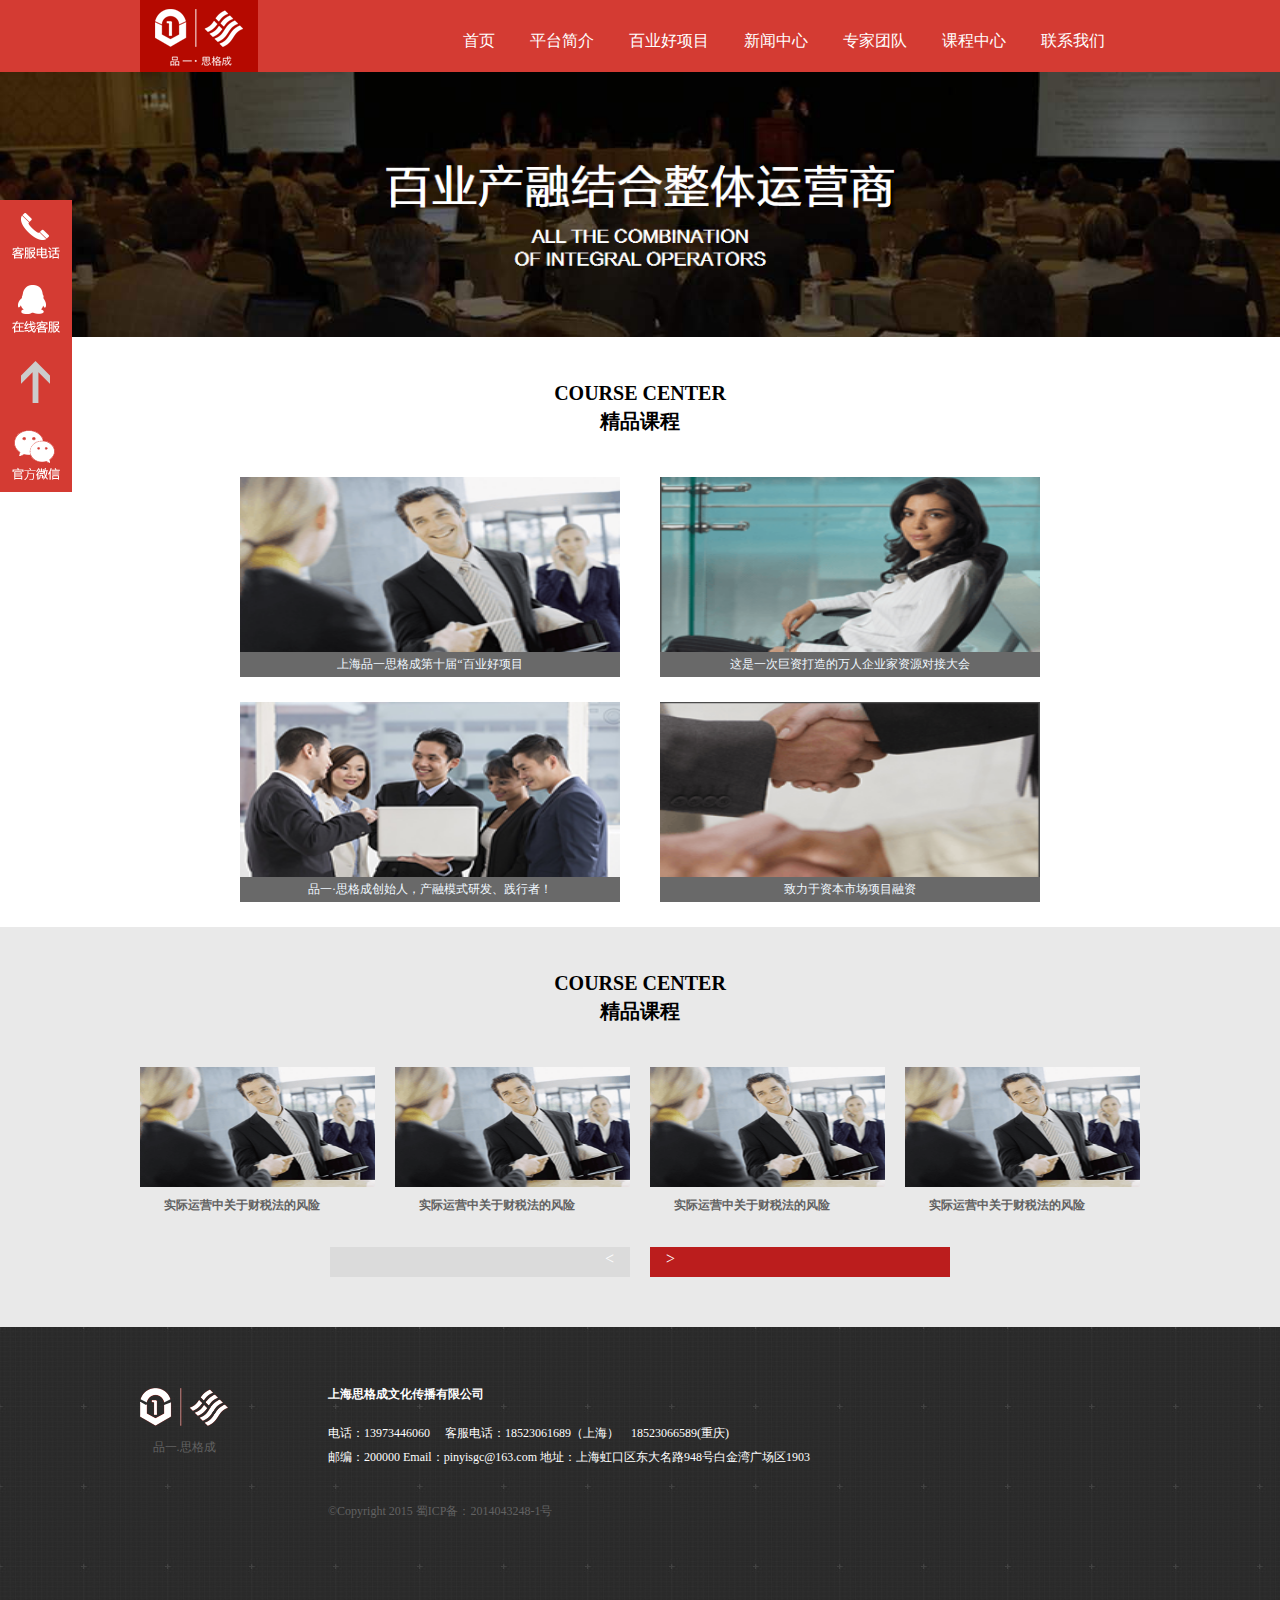
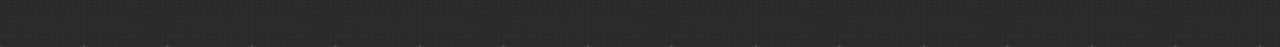
<file: pinyi/10.14 团队/CourseCenter.html>
<!DOCTYPE html>
<html lang="en">
<head>
    <meta charset="UTF-8">
    <meta name="viewport" content="width=device-width, initial-scale=1.0">
    <meta http-equiv="X-UA-Compatible" content="ie=edge">
    <title>课程中心</title>
    <link rel="stylesheet" href="../10.13/css/reset.css">
    <link rel="stylesheet" href="../10.13/css/common.css">
    <link rel="stylesheet" href="../10.13/css/header.css">
    <link rel="stylesheet" href="../10.13/css/footer.css">
    <link rel="stylesheet" href="../10.14 团队/css/course.css">
    <!-- <link rel="stylesheet" href="../10.13/css/aboutUs.css"> -->
    <!-- <link rel="stylesheet" href="../10.13/css/index.css"> -->
</head>
<body> 
    <!-- 头部开始 -->
    <header>
        <div class="div1000">
            <div id="logo" class="fl"></div>
            <ul id="mianNav" class="fr">
                <li>
                    <a href="">首页</a>
                    <ul class="subNav">
                        <li>首页首页1</li>
                        <li>首页首页2</li>
                        <li>首页首页3</li>
                        <li>首页首页4</li>
                        <li>首页首页5</li>
                        <li>首页</li>
                    </ul>
                </li>
                <li>
                    <a href="">平台简介</a> 
                    <ul class="subNav">
                        <li>平台简介1</li>
                        <li>平台简介2</li>
                        <li>平台简介3</li>
                        <li>平台简介4</li>
                        <li>平台简介5</li>
                    </ul>
                </li>
                <li>
                    <a href="">百业好项目</a>
                    <ul class="subNav">
                        <li>平台简介1</li>
                        <li>平台简介2</li>
                        <li>平台简介3</li>
                        <li>平台简介4</li>
                        <li>平台简介5</li>
                    </ul>

                </li>
                <li><a href="">新闻中心</a></li>
                <li><a href="">专家团队</a></li>
                <li><a href="">课程中心</a></li>
                <li><a href="">联系我们</a></li>
            </ul>
        </div>

    </header>
    <!-- 头部结束 --> 
    <!-- 图片轮播开始 -->
    <div id="banner">
        <ul>
            <li><img src="../10.10/imgs/banner.png" alt=""></li>
        </ul>

    </div>  
    <!-- 图片轮bo结束 -->
    <!-- 可编辑区域开始 -->
    <div>
        <div class="div1000 titletext textCenter paddingTop45 colorBlack fontwei">
                course center<br>
                精品课程
        </div>
        <div class="div800 paddingTop45">
            <div class="project fl" id="project1"><div class="projectText">上海品一思格成第十届“百业好项目</div></div>
            <div class="project fr" id="project2"><div class="projectText">这是一次巨资打造的万人企业家资源对接大会</div></div>
            <div class="project fl" id="project3"><div class="projectText">品一·思格成创始人，产融模式研发、践行者！</div></div>
            <div class="project fr" id="project4"><div class="projectText">致力于资本市场项目融资</div></div>
        </div>
    </div>
    <div class="clear"></div>
    <div id="moreCourses">
        <div class="div1000" id="more">
            <div class="paddingTop45 textCenter colorBlack fontwei titletext">COURSE CENTER<br>精品课程</div>
            <div class="paddingTop45">
                <div class="moreImg fl"><p class="moreText fontwei">实际运营中关于财税法的风险</p></div>
                <div class="moreImg fl"><p class="moreText fontwei">实际运营中关于财税法的风险</p></div>
                <div class="moreImg fl"><p class="moreText fontwei">实际运营中关于财税法的风险</p></div>
                <div class="moreImgs fr"><p class="moreText fontwei">实际运营中关于财税法的风险</p></div>
            </div>
            <div class="clear"></div>
            <div class="moreLtSymbl fl">&lt;&emsp;</div>
            <div class="moreGtSymbl fr">&emsp;&gt;</div>
        </div>
    </div>
    <div class="clear"></div>
    <!-- 可编辑区域结束 -->
    <!-- 页脚开始 -->
    <footer>
        <div class="div1000">
            <div class="fl" id="footererLogo">
                <p id="footerLogoText" class="color#fff">品一.思格成</p>
            </div>
            <div class="fl" id="footerCopyright">
                <h2 class="colorwhite">上海思格成文化传播有限公司</h2>
                <p class="colorwhite">电话：13973446060 &emsp;客服电话：18523061689（上海）&emsp;18523066589(重庆)<br>
                    邮编：200000 Email：pinyisgc@163.com 地址：上海虹口区东大名路948号白金湾广场区1903
                </p>
                <p>©Copyright 2015 蜀ICP备：2014043248-1号
                    </p>
            </div>
        </div>
    </footer>
    <!-- 页脚结束 -->  
    <div id="onlineService">
        <ul>
            <li><img src="imgs/r_phone.png"></li>
            <li><img src="imgs/r_qq.png"></li>
            <li><img src="imgs/r_top.png"></li>
            <li><img src="imgs/r_wx.png"></li>
        </ul>
    </div>
     

    
</body>
</html>
</file>
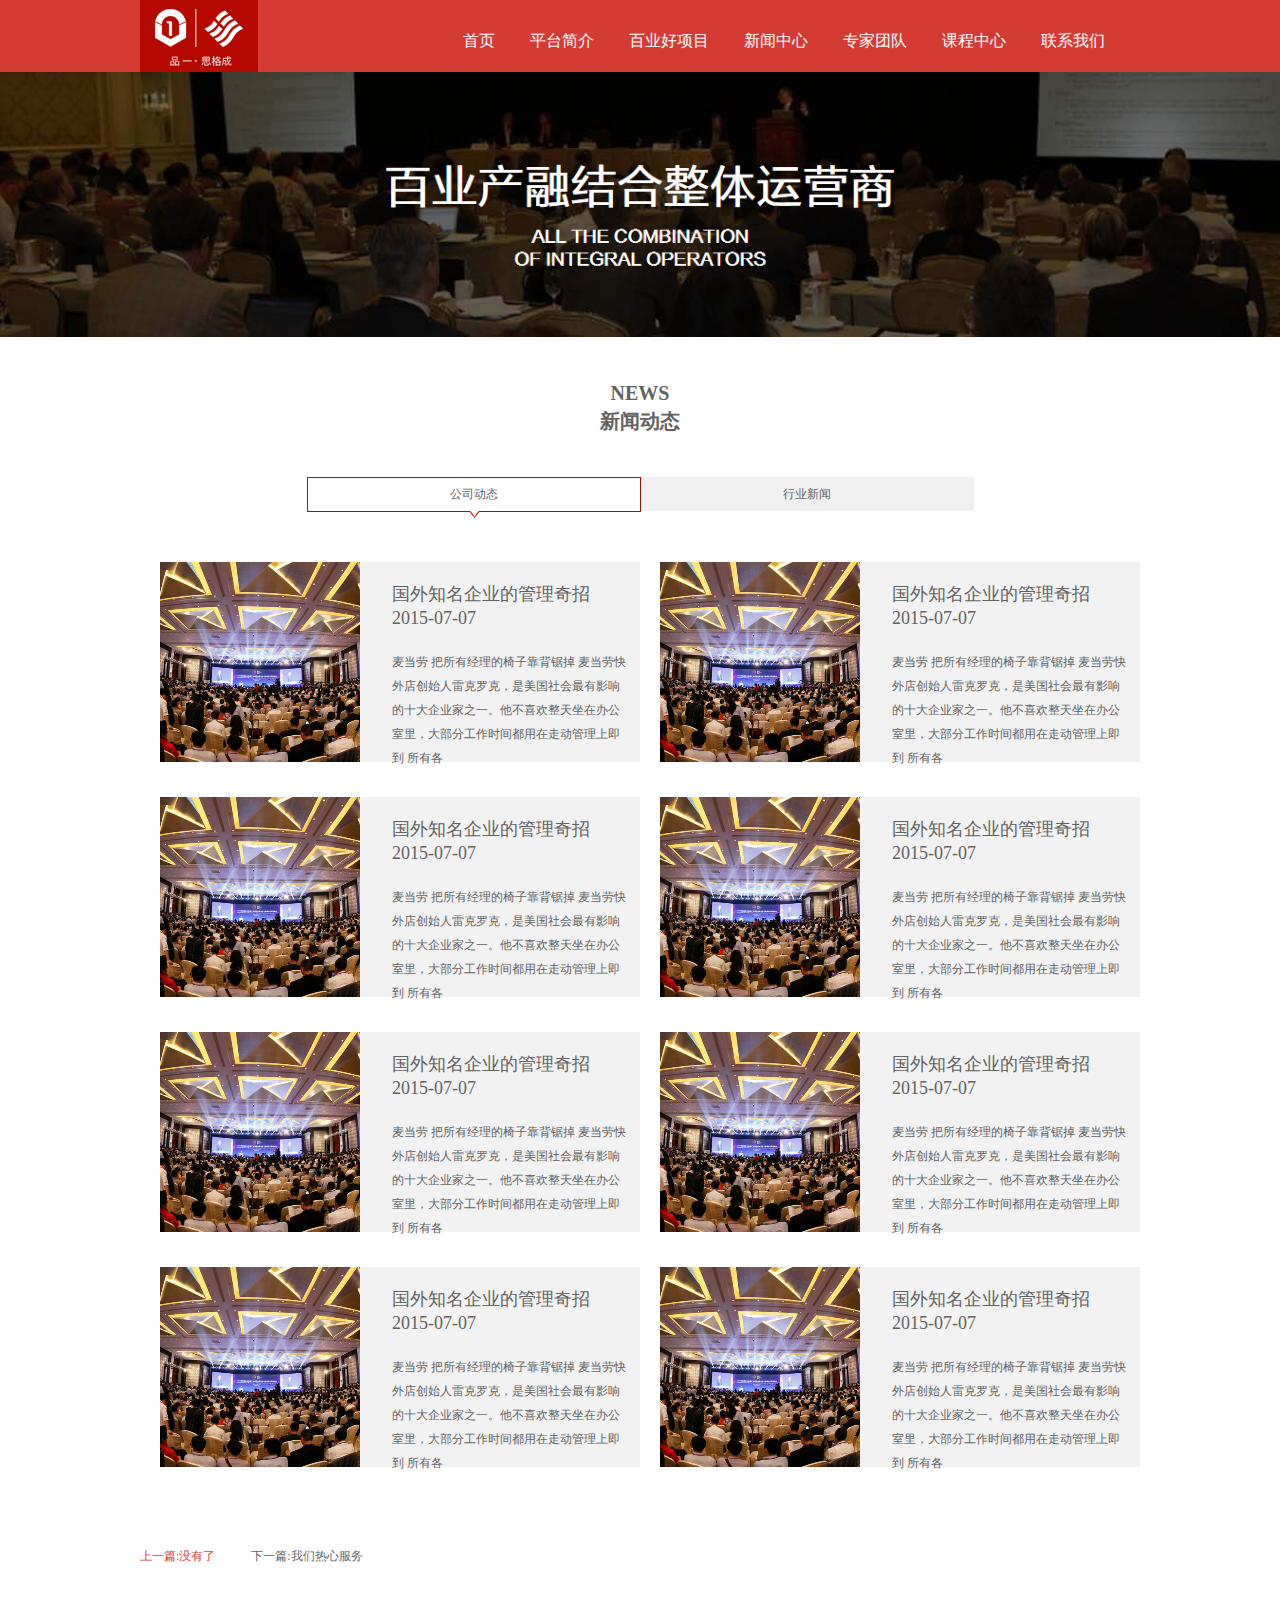
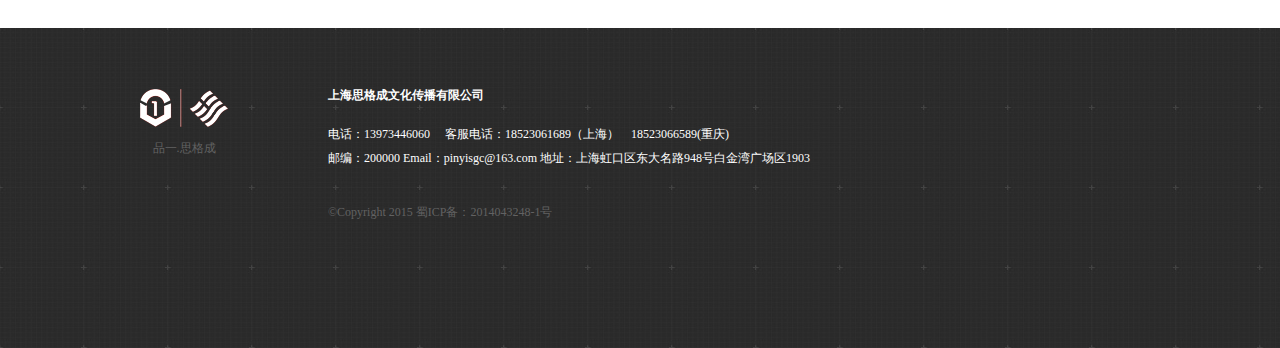
<file: pinyi/10.14 团队/news.html>
<!DOCTYPE html>
<html lang="en">
<head>
    <meta charset="UTF-8">
    <meta name="viewport" content="width=device-width, initial-scale=1.0">
    <meta http-equiv="X-UA-Compatible" content="ie=edge">
    <title>专家团队</title>
    <link rel="stylesheet" href="../10.14 团队/css/reset.css">
    <link rel="stylesheet" href="../10.14 团队/css/common.css">
    <link rel="stylesheet" href="../10.14 团队/css/header.css">
    <link rel="stylesheet" href="../10.14 团队/css/footer.css">
    <link rel="stylesheet" href="../10.14 团队/css/news.css">
    <!-- <link rel="stylesheet" href="../10.13/css/index.css"> -->
</head>
<body> 
    <!-- 头部开始 -->
    <header>
        <div class="div1000">
            <div id="logo" class="fl"></div>
            <ul id="mianNav" class="fr">
                <li>
                    <a href="">首页</a>
                    <ul class="subNav">
                        <li>首页首页1</li>
                        <li>首页首页2</li>
                        <li>首页首页3</li>
                        <li>首页首页4</li>
                        <li>首页首页5</li>
                        <li>首页</li>
                    </ul>
                </li>
                <li>
                    <a href="">平台简介</a> 
                    <ul class="subNav">
                        <li>平台简介1</li>
                        <li>平台简介2</li>
                        <li>平台简介3</li>
                        <li>平台简介4</li>
                        <li>平台简介5</li>
                    </ul>
                </li>
                <li>
                    <a href="">百业好项目</a>
                    <ul class="subNav">
                        <li>平台简介1</li>
                        <li>平台简介2</li>
                        <li>平台简介3</li>
                        <li>平台简介4</li>
                        <li>平台简介5</li>
                    </ul>

                </li>
                <li><a href="">新闻中心</a></li>
                <li><a href="">专家团队</a></li>
                <li><a href="">课程中心</a></li>
                <li><a href="">联系我们</a></li>
            </ul>
        </div>

    </header>
    <!-- 头部结束 --> 
    <!-- 图片轮播开始 -->
    <div id="banner">
        <ul>
            <li><img src="../10.10/imgs/banner.png" alt=""></li>
        </ul>

    </div>  
    <!-- 图片轮bo结束 -->
    <!-- 可编辑区域开始 -->
    <div class="div1000px textCenter titletext paddingTop45 fontwei">
        news<br>
        新闻动态
    </div>
    <div class="div1000 paddingTop45" id="newsNav">
        <ul id="projectMenu">
            <li class="current">公司动态</li>
            <li>行业新闻</li>
        </ul>
    </div>
    <div class="div1000 paddingTop45">
        <div class="clear"></div>
        <!-- 单个新闻盒子 -->
        <div id="newsbox480">
            <img src="../10.14 团队/imgs/newslistpic.png" alt="">
            <p class="paddingTop20 fontSize18">国外知名企业的管理奇招2015-07-07</p>
            <p class="paddingTop20">麦当劳 把所有经理的椅子靠背锯掉 麦当劳快外店创始人雷克罗克，是美国社会最有影响
                的十大企业家之一。他不喜欢整天坐在办公室里，大部分工作时间都用在走动管理上即到
                所有各
            </p>
        </div>
        <div id="newsbox480">
            <img src="../10.14 团队/imgs/newslistpic.png" alt="">
            <p class="paddingTop20 fontSize18">国外知名企业的管理奇招2015-07-07</p>
            <p class="paddingTop20">麦当劳 把所有经理的椅子靠背锯掉 麦当劳快外店创始人雷克罗克，是美国社会最有影响
                的十大企业家之一。他不喜欢整天坐在办公室里，大部分工作时间都用在走动管理上即到
                所有各
            </p>
        </div>
        <div id="newsbox480">
            <img src="../10.14 团队/imgs/newslistpic.png" alt="">
            <p class="paddingTop20 fontSize18">国外知名企业的管理奇招2015-07-07</p>
            <p class="paddingTop20">麦当劳 把所有经理的椅子靠背锯掉 麦当劳快外店创始人雷克罗克，是美国社会最有影响
                的十大企业家之一。他不喜欢整天坐在办公室里，大部分工作时间都用在走动管理上即到
                所有各
            </p>
        </div>
        <div id="newsbox480">
            <img src="../10.14 团队/imgs/newslistpic.png" alt="">
            <p class="paddingTop20 fontSize18">国外知名企业的管理奇招2015-07-07</p>
            <p class="paddingTop20">麦当劳 把所有经理的椅子靠背锯掉 麦当劳快外店创始人雷克罗克，是美国社会最有影响
                的十大企业家之一。他不喜欢整天坐在办公室里，大部分工作时间都用在走动管理上即到
                所有各
            </p>
        </div>
        <div id="newsbox480">
            <img src="../10.14 团队/imgs/newslistpic.png" alt="">
            <p class="paddingTop20 fontSize18">国外知名企业的管理奇招2015-07-07</p>
            <p class="paddingTop20">麦当劳 把所有经理的椅子靠背锯掉 麦当劳快外店创始人雷克罗克，是美国社会最有影响
                的十大企业家之一。他不喜欢整天坐在办公室里，大部分工作时间都用在走动管理上即到
                所有各
            </p>
        </div>
        <div id="newsbox480">
            <img src="../10.14 团队/imgs/newslistpic.png" alt="">
            <p class="paddingTop20 fontSize18">国外知名企业的管理奇招2015-07-07</p>
            <p class="paddingTop20">麦当劳 把所有经理的椅子靠背锯掉 麦当劳快外店创始人雷克罗克，是美国社会最有影响
                的十大企业家之一。他不喜欢整天坐在办公室里，大部分工作时间都用在走动管理上即到
                所有各
            </p>
        </div>
        <div id="newsbox480">
            <img src="../10.14 团队/imgs/newslistpic.png" alt="">
            <p class="paddingTop20 fontSize18">国外知名企业的管理奇招2015-07-07</p>
            <p class="paddingTop20">麦当劳 把所有经理的椅子靠背锯掉 麦当劳快外店创始人雷克罗克，是美国社会最有影响
                的十大企业家之一。他不喜欢整天坐在办公室里，大部分工作时间都用在走动管理上即到
                所有各
            </p>
        </div>
        <div id="newsbox480">
            <img src="../10.14 团队/imgs/newslistpic.png" alt="">
            <p class="paddingTop20 fontSize18">国外知名企业的管理奇招2015-07-07</p>
            <p class="paddingTop20">麦当劳 把所有经理的椅子靠背锯掉 麦当劳快外店创始人雷克罗克，是美国社会最有影响
                的十大企业家之一。他不喜欢整天坐在办公室里，大部分工作时间都用在走动管理上即到
                所有各
            </p>
        </div>
    </div>
    <div class="clear"></div>
    <div class="div1000 paddingTop45">
        <span class="colorRed">上一篇:没有了</span>&emsp;&emsp;&emsp;<span>下一篇:我们热心服务</span>
    </div>
    <div class="clear"></div>
    <!-- 可编辑区域结束 -->
    <!-- 页脚开始 -->
    <footer>
        <div class="div1000">
            <div class="fl" id="footererLogo">
                <p id="footerLogoText" class="color#fff">品一.思格成</p>
            </div>
            <div class="fl" id="footerCopyright">
                <h2 class="colorwhite">上海思格成文化传播有限公司</h2>
                <p class="colorwhite">电话：13973446060 &emsp;客服电话：18523061689（上海）&emsp;18523066589(重庆)<br>
                    邮编：200000 Email：pinyisgc@163.com 地址：上海虹口区东大名路948号白金湾广场区1903
                </p>
                <p>©Copyright 2015 蜀ICP备：2014043248-1号
                    </p>
            </div>
        </div>
    </footer>
    <!-- 页脚结束 -->  
     

    
</body>
</html>
</file>
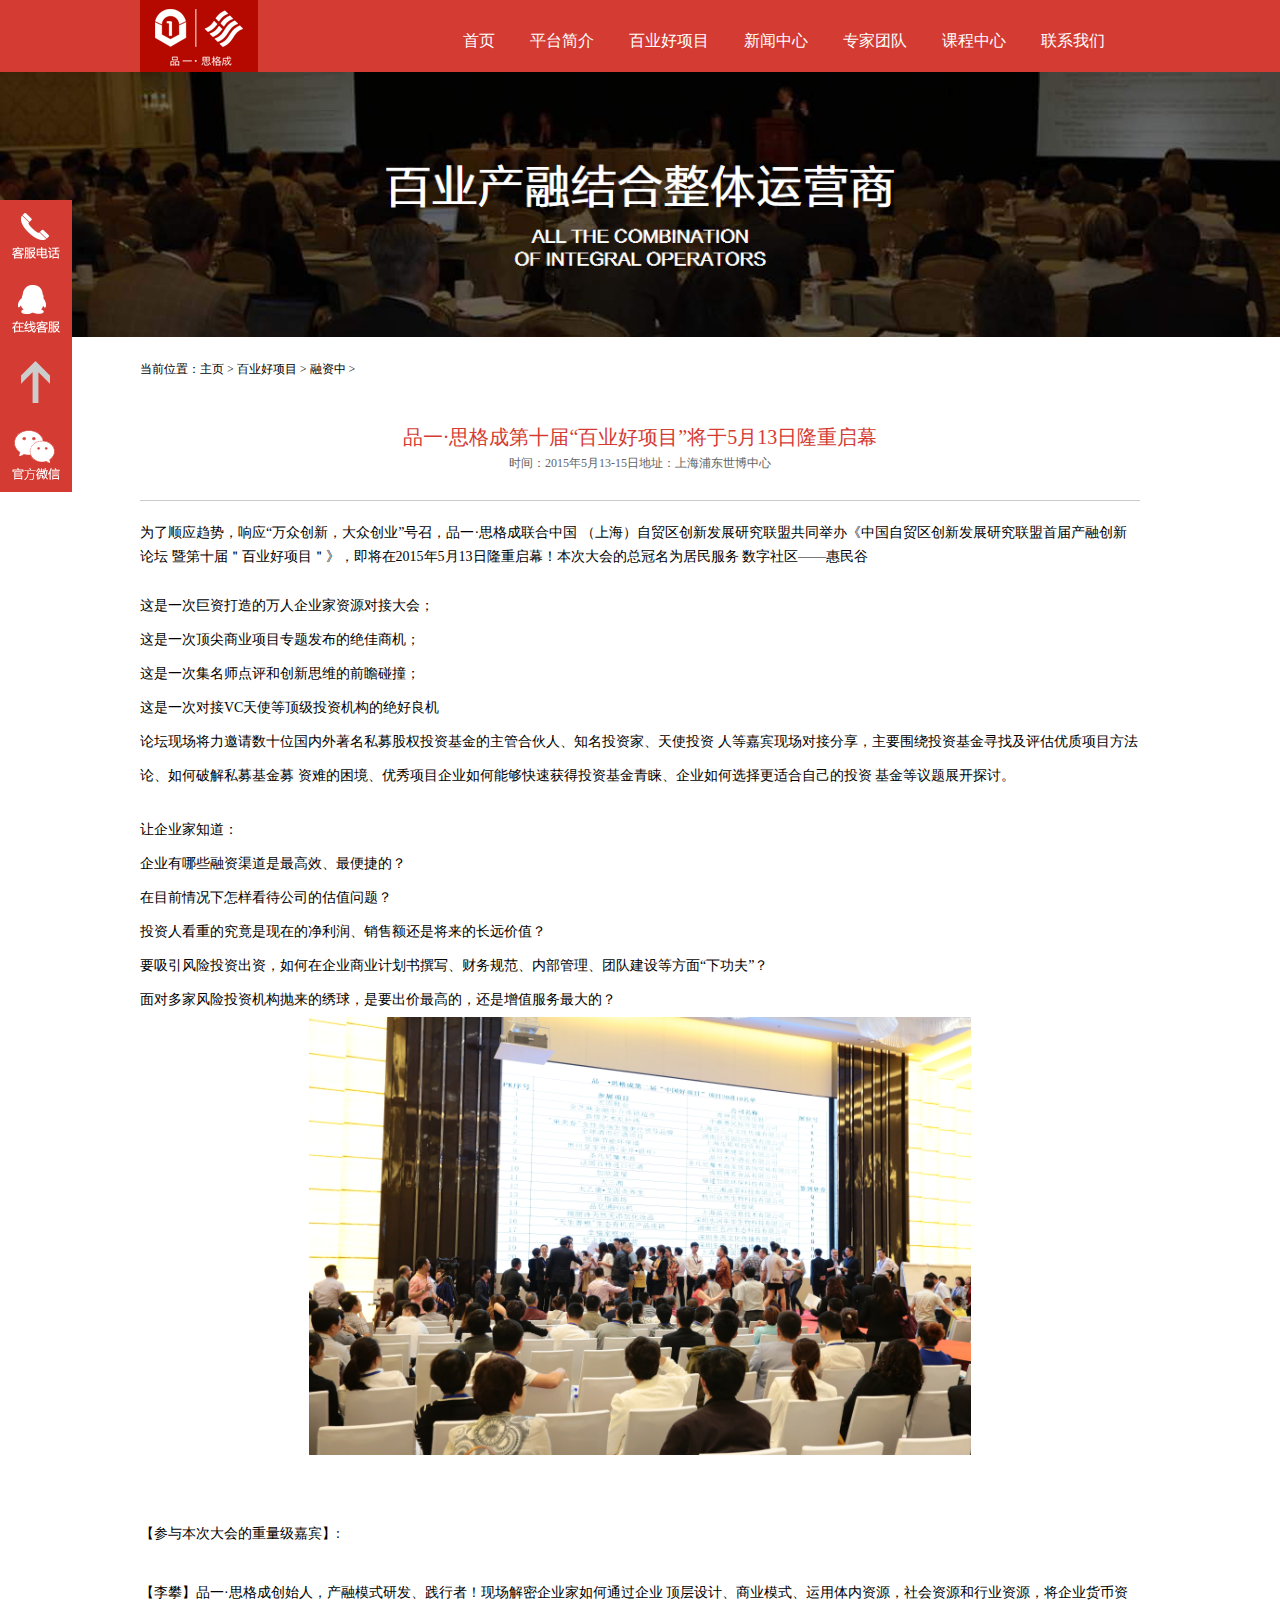
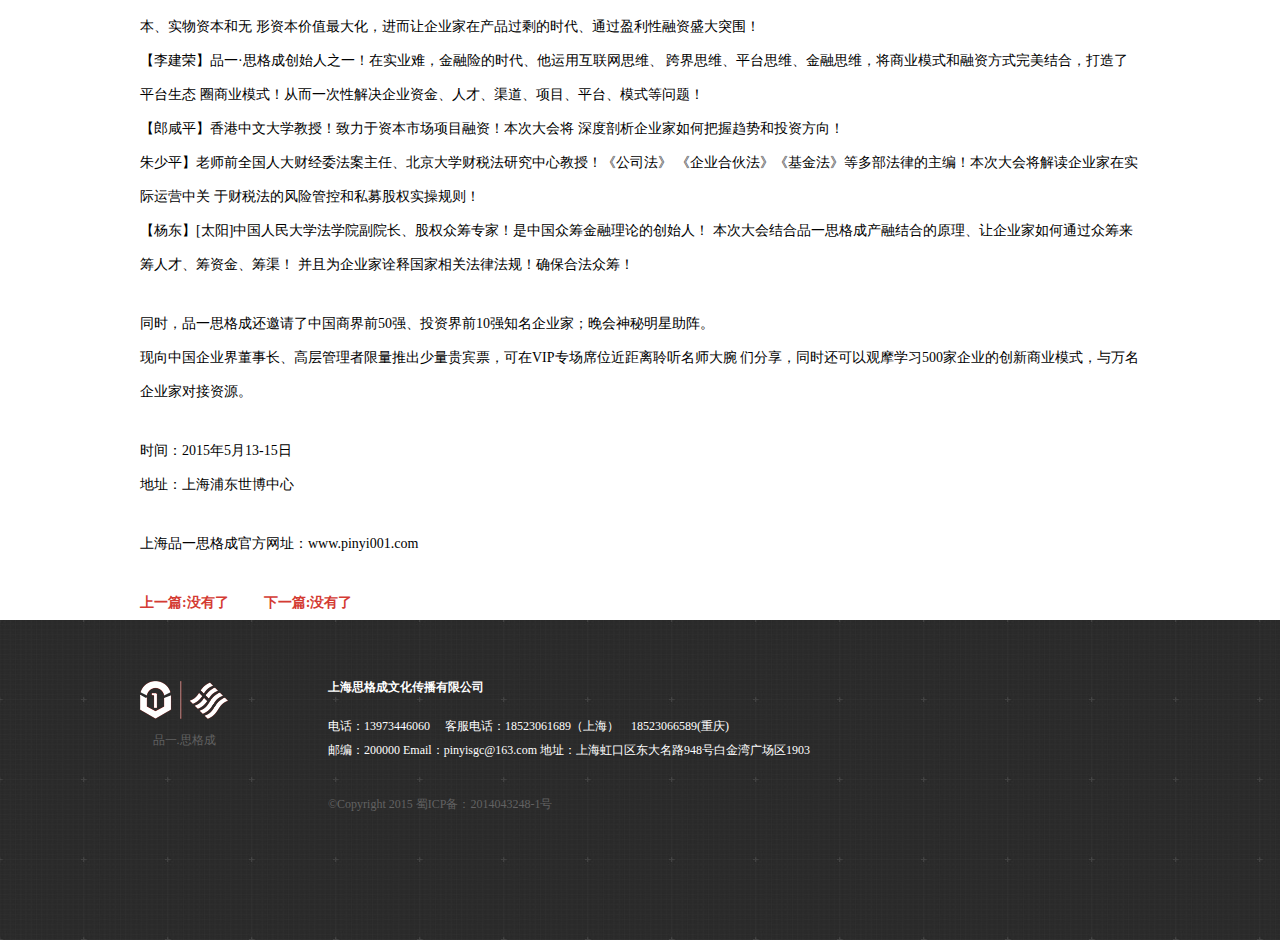
<file: pinyi/10.14 团队/projectDetails.html>
<!DOCTYPE html>
<html lang="en">
<head>
    <meta charset="UTF-8">
    <meta name="viewport" content="width=device-width, initial-scale=1.0">
    <meta http-equiv="X-UA-Compatible" content="ie=edge">
    <title>项目详情</title>
    <link rel="stylesheet" href="../10.13/css/reset.css">
    <link rel="stylesheet" href="../10.13/css/common.css">
    <link rel="stylesheet" href="../10.13/css/header.css">
    <link rel="stylesheet" href="../10.13/css/footer.css">
    <link rel="stylesheet" href="../10.14 团队/css/projectDetails.css">
    <!-- <link rel="stylesheet" href="../10.13/css/aboutUs.css"> -->
    <!-- <link rel="stylesheet" href="../10.13/css/index.css"> -->
</head>
<body> 
    <!-- 头部开始 -->
    <header>
        <div class="div1000">
            <div id="logo" class="fl"></div>
            <ul id="mianNav" class="fr">
                <li>
                    <a href="">首页</a>
                    <ul class="subNav">
                        <li>首页首页1</li>
                        <li>首页首页2</li>
                        <li>首页首页3</li>
                        <li>首页首页4</li>
                        <li>首页首页5</li>
                        <li>首页</li>
                    </ul>
                </li>
                <li>
                    <a href="">平台简介</a> 
                    <ul class="subNav">
                        <li>平台简介1</li>
                        <li>平台简介2</li>
                        <li>平台简介3</li>
                        <li>平台简介4</li>
                        <li>平台简介5</li>
                    </ul>
                </li>
                <li>
                    <a href="">百业好项目</a>
                    <ul class="subNav">
                        <li>平台简介1</li>
                        <li>平台简介2</li>
                        <li>平台简介3</li>
                        <li>平台简介4</li>
                        <li>平台简介5</li>
                    </ul>

                </li>
                <li><a href="">新闻中心</a></li>
                <li><a href="">专家团队</a></li>
                <li><a href="">课程中心</a></li>
                <li><a href="">联系我们</a></li>
            </ul>
        </div>

    </header>
    <!-- 头部结束 --> 
    <!-- 图片轮播开始 -->
    <div id="banner">
        <ul>
            <li><img src="../10.10/imgs/banner.png" alt=""></li>
        </ul>

    </div>  
    <!-- 图片轮bo结束 -->
    <!-- 可编辑区域开始 -->
    <div class="div1000 colorBlack margintop20">
        当前位置：主页 > 百业好项目 > 融资中 >
    </div>
    <div class="div1000  textCenter boeder paddingbottom25px">
        <p class="titletext  colorRed paddingTop45">品一·思格成第十届“百业好项目”将于5月13日隆重启幕</p>
        <span>时间：2015年5月13-15日地址：上海浦东世博中心</span>
    </div>
    <div class="div1000 colorBlack fontsize14 margintop20">为了顺应趋势，响应“万众创新，大众创业”号召，品一·思格成联合中国
        （上海）自贸区创新发展研究联盟共同举办《中国自贸区创新发展研究联盟首届产融创新论坛
        暨第十届＂百业好项目＂》，即将在2015年5月13日隆重启幕！本次大会的总冠名为居民服务
        数字社区——惠民谷
    </div>
    <div class="div1000  colorBlack fontsize14 margintop20 lh34">
            这是一次巨资打造的万人企业家资源对接大会；<br>
            这是一次顶尖商业项目专题发布的绝佳商机；<br>
            这是一次集名师点评和创新思维的前瞻碰撞；<br>
            这是一次对接VC天使等顶级投资机构的绝好良机<br>
            论坛现场将力邀请数十位国内外著名私募股权投资基金的主管合伙人、知名投资家、天使投资
            人等嘉宾现场对接分享，主要围绕投资基金寻找及评估优质项目方法论、如何破解私募基金募
            资难的困境、优秀项目企业如何能够快速获得投资基金青睐、企业如何选择更适合自己的投资
            基金等议题展开探讨。
    </div>
    <div class="div1000  colorBlack fontsize14 margintop20 lh34">
            让企业家知道：<br>
            企业有哪些融资渠道是最高效、最便捷的？<br>
            在目前情况下怎样看待公司的估值问题？<br>
            投资人看重的究竟是现在的净利润、销售额还是将来的长远价值？<br>
            要吸引风险投资出资，如何在企业商业计划书撰写、财务规范、内部管理、团队建设等方面“下功夫”？<br>
            面对多家风险投资机构抛来的绣球，是要出价最高的，还是增值服务最大的？<br>
    </div>
    <div class="div1000 textCenter">
        <img src="../10.14 团队/imgs/projectdetails.png" alt="">
    </div>
    <div class="div1000 paddingTop45 colorBlack fontsize14 margintop20 lh34">
            <p class="paddingbottom25px">【参与本次大会的重量级嘉宾】:</p>
            <p>【李攀】品一·思格成创始人，产融模式研发、践行者！现场解密企业家如何通过企业
            顶层设计、商业模式、运用体内资源，社会资源和行业资源，将企业货币资本、实物资本和无
            形资本价值最大化，进而让企业家在产品过剩的时代、通过盈利性融资盛大突围！ </p>
            <P>
            【李建荣】品一·思格成创始人之一！在实业难，金融险的时代、他运用互联网思维、
            跨界思维、平台思维、金融思维，将商业模式和融资方式完美结合，打造了平台生态
            圈商业模式！从而一次性解决企业资金、人才、渠道、项目、平台、模式等问题！
            </P>
            <P>
            【郎咸平】香港中文大学教授！致力于资本市场项目融资！本次大会将
            深度剖析企业家如何把握趋势和投资方向！
            </P>
            <P>朱少平】老师前全国人大财经委法案主任、北京大学财税法研究中心教授！《公司法》
                《企业合伙法》《基金法》等多部法律的主编！本次大会将解读企业家在实际运营中关
                于财税法的风险管控和私募股权实操规则！ 
            </P>
            <P class="paddingbottom25px">
            【杨东】[太阳]中国人民大学法学院副院长、股权众筹专家！是中国众筹金融理论的创始人！
            本次大会结合品一思格成产融结合的原理、让企业家如何通过众筹来筹人才、筹资金、筹渠！
            并且为企业家诠释国家相关法律法规！确保合法众筹！ 
            </P>
            <p class="paddingbottom25px">
            同时，品一思格成还邀请了中国商界前50强、投资界前10强知名企业家；晚会神秘明星助阵。<br>
            现向中国企业界董事长、高层管理者限量推出少量贵宾票，可在VIP专场席位近距离聆听名师大腕
            们分享，同时还可以观摩学习500家企业的创新商业模式，与万名企业家对接资源。     
            </p>
            <p class="paddingbottom25px">
            时间：2015年5月13-15日<br>
            地址：上海浦东世博中心<br>     
            </p>
            <P class="paddingbottom25px">
            上海品一思格成官方网址：www.pinyi001.com
            </P>
            <p class="colorRed fontwei">
                上一篇:没有了 &emsp;&emsp; 下一篇:没有了
            </p>

    </div>
    <!-- 可编辑区域结束 -->
    <!-- 页脚开始 -->
    <footer>
        <div class="div1000">
            <div class="fl" id="footererLogo">
                <p id="footerLogoText" class="color#fff">品一.思格成</p>
            </div>
            <div class="fl" id="footerCopyright">
                <h2 class="colorwhite">上海思格成文化传播有限公司</h2>
                <p class="colorwhite">电话：13973446060 &emsp;客服电话：18523061689（上海）&emsp;18523066589(重庆)<br>
                    邮编：200000 Email：pinyisgc@163.com 地址：上海虹口区东大名路948号白金湾广场区1903
                </p>
                <p>©Copyright 2015 蜀ICP备：2014043248-1号
                    </p>
            </div>
        </div>
    </footer>
    <!-- 页脚结束 -->  
    <div id="onlineService">
        <ul>
            <li><img src="imgs/r_phone.png"></li>
            <li><img src="imgs/r_qq.png"></li>
            <li><img src="imgs/r_top.png"></li>
            <li><img src="imgs/r_wx.png"></li>
        </ul>
    </div>
     

    
</body>
</html>
</file>
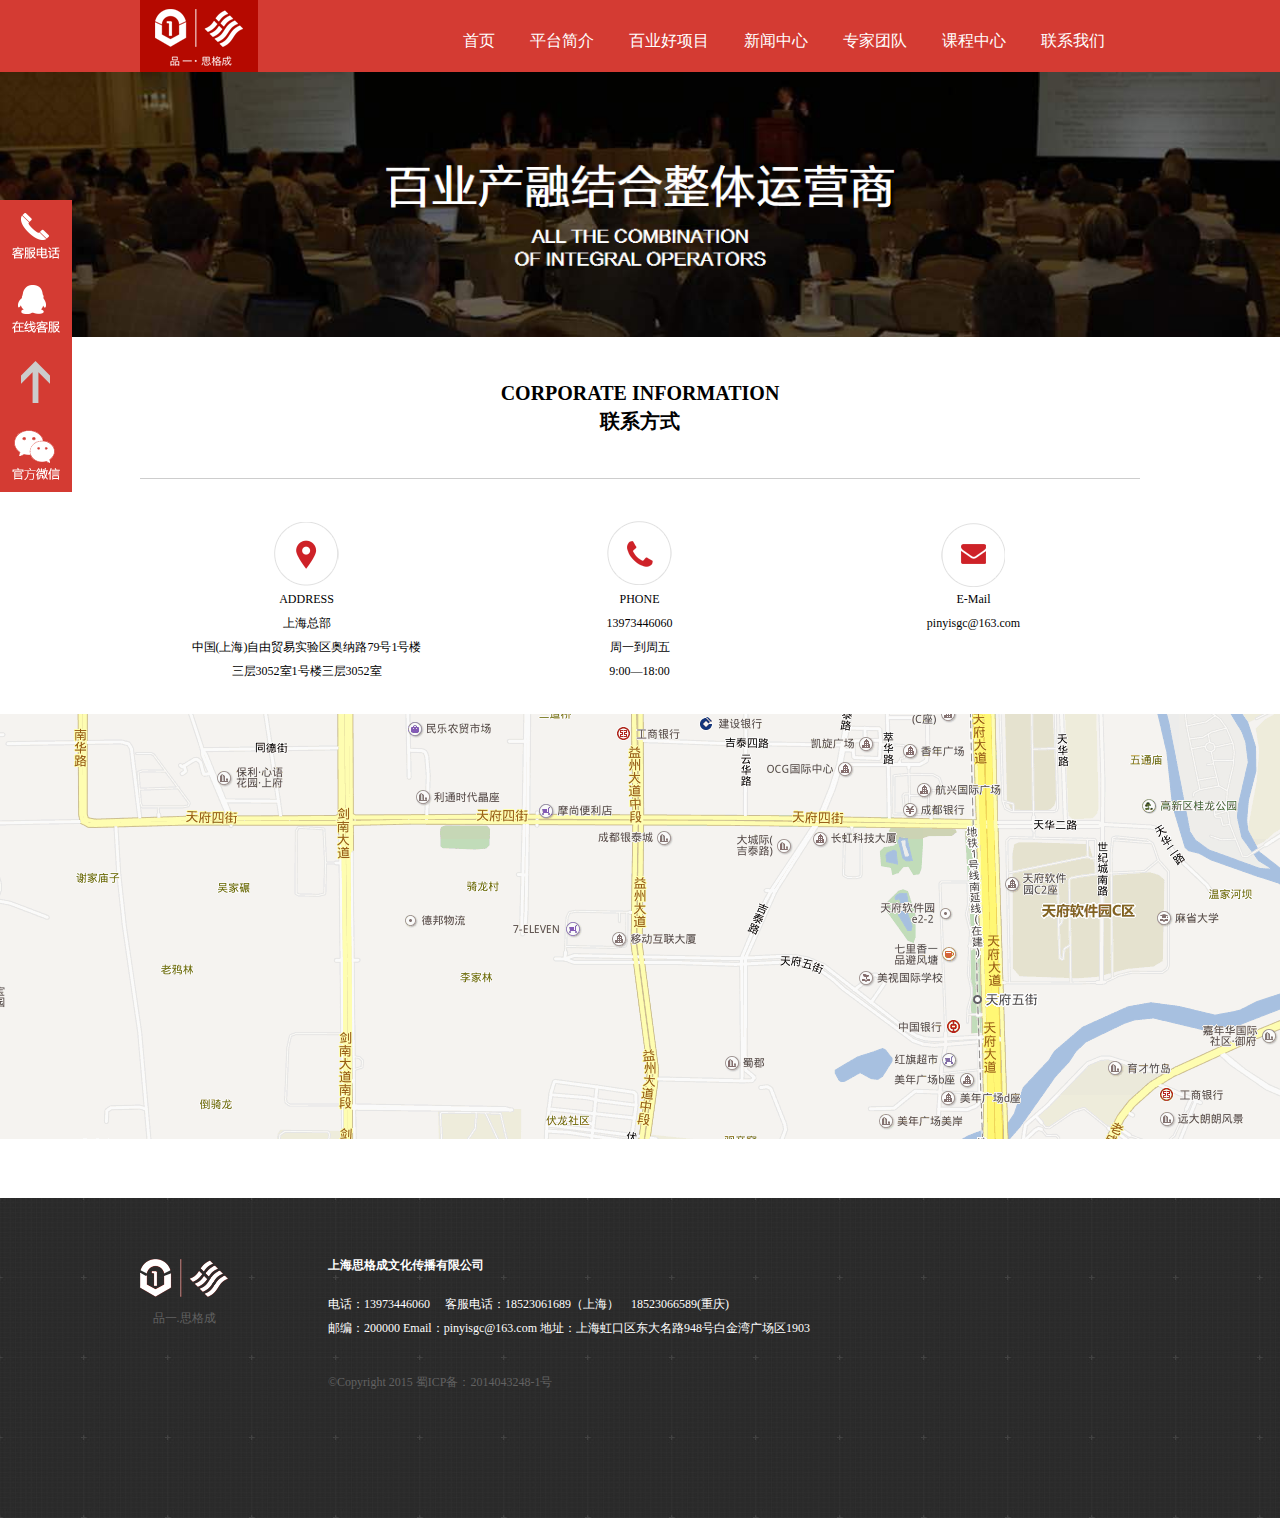
<file: pinyi/10.14 团队/relation.html>
<!DOCTYPE html>
<html lang="en">
<head>
    <meta charset="UTF-8">
    <meta name="viewport" content="width=device-width, initial-scale=1.0">
    <meta http-equiv="X-UA-Compatible" content="ie=edge">
    <title>课程中心</title>
    <link rel="stylesheet" href="../10.13/css/reset.css">
    <link rel="stylesheet" href="../10.13/css/common.css">
    <link rel="stylesheet" href="../10.13/css/header.css">
    <link rel="stylesheet" href="../10.13/css/footer.css">
    <link rel="stylesheet" href="../10.14 团队/css/relation.css">
    <!-- <link rel="stylesheet" href="../10.13/css/aboutUs.css"> -->
    <!-- <link rel="stylesheet" href="../10.13/css/index.css"> -->
</head>
<body> 
    <!-- 头部开始 -->
    <header>
        <div class="div1000">
            <div id="logo" class="fl"></div>
            <ul id="mianNav" class="fr">
                <li>
                    <a href="">首页</a>
                    <ul class="subNav">
                        <li>首页首页1</li>
                        <li>首页首页2</li>
                        <li>首页首页3</li>
                        <li>首页首页4</li>
                        <li>首页首页5</li>
                        <li>首页</li>
                    </ul>
                </li>
                <li>
                    <a href="">平台简介</a> 
                    <ul class="subNav">
                        <li>平台简介1</li>
                        <li>平台简介2</li>
                        <li>平台简介3</li>
                        <li>平台简介4</li>
                        <li>平台简介5</li>
                    </ul>
                </li>
                <li>
                    <a href="">百业好项目</a>
                    <ul class="subNav">
                        <li>平台简介1</li>
                        <li>平台简介2</li>
                        <li>平台简介3</li>
                        <li>平台简介4</li>
                        <li>平台简介5</li>
                    </ul>

                </li>
                <li><a href="">新闻中心</a></li>
                <li><a href="">专家团队</a></li>
                <li><a href="">课程中心</a></li>
                <li><a href="">联系我们</a></li>
            </ul>
        </div>

    </header>
    <!-- 头部结束 --> 
    <!-- 图片轮播开始 -->
    <div id="banner">
        <ul>
            <li><img src="../10.10/imgs/banner.png" alt=""></li>
        </ul>

    </div>  
    <!-- 图片轮bo结束 -->
    <!-- 可编辑区域开始 -->
    <div class="div1000 textCenter fontwei paddingTop45 titletext colorBlack">
        CORPORATE INFORMATION<BR>
        联系方式
    </div>
    <div id="blankBox" class="div1000 paddingTop45"></div>
    <div class="div1000 paddingTop45">
        <div class="site fl">
            <img src="../10.14 团队/imgs/contact01.png" alt="">
            <p class="colorBlack">
                ADDRESS<br>
                上海总部<br>
                中国(上海)自由贸易实验区奥纳路79号1号楼<br>
                三层3052室1号楼三层3052室<br>
            </p>
        </div>
        <div class="site fl">
            <img src="../10.14 团队/imgs/contact02.png" alt="">
            <p class="colorBlack">
                PHONE<br>
                13973446060<br>
                周一到周五<br>
                9:00—18:00<br>
            </p>
        </div>
        <div class="site fr">
            <img src="../10.14 团队/imgs/contact03.png" alt="">
            <p class="colorBlack">
                E-Mail<br>
                pinyisgc@163.com<br>
            </p>
        </div>
    </div> 
    <div class="clear paddingTop45"></div>
    <div id="map"><img src="../10.14 团队/imgs/map.png" alt=""></div> 
    <div class="clear"></div>  
    <!-- 可编辑区域结束 -->
    <!-- 页脚开始 -->
    <footer>
        <div class="div1000">
            <div class="fl" id="footererLogo">
                <p id="footerLogoText" class="color#fff">品一.思格成</p>
            </div>
            <div class="fl" id="footerCopyright">
                <h2 class="colorwhite">上海思格成文化传播有限公司</h2>
                <p class="colorwhite">电话：13973446060 &emsp;客服电话：18523061689（上海）&emsp;18523066589(重庆)<br>
                    邮编：200000 Email：pinyisgc@163.com 地址：上海虹口区东大名路948号白金湾广场区1903
                </p>
                <p>©Copyright 2015 蜀ICP备：2014043248-1号
                    </p>
            </div>
        </div>
    </footer>
    <!-- 页脚结束 -->  
    <div id="onlineService">
        <ul>
            <li><img src="imgs/r_phone.png"></li>
            <li><img src="imgs/r_qq.png"></li>
            <li><img src="imgs/r_top.png"></li>
            <li><img src="imgs/r_wx.png"></li>
        </ul>
    </div>
     

    
</body>
</html>
</file>
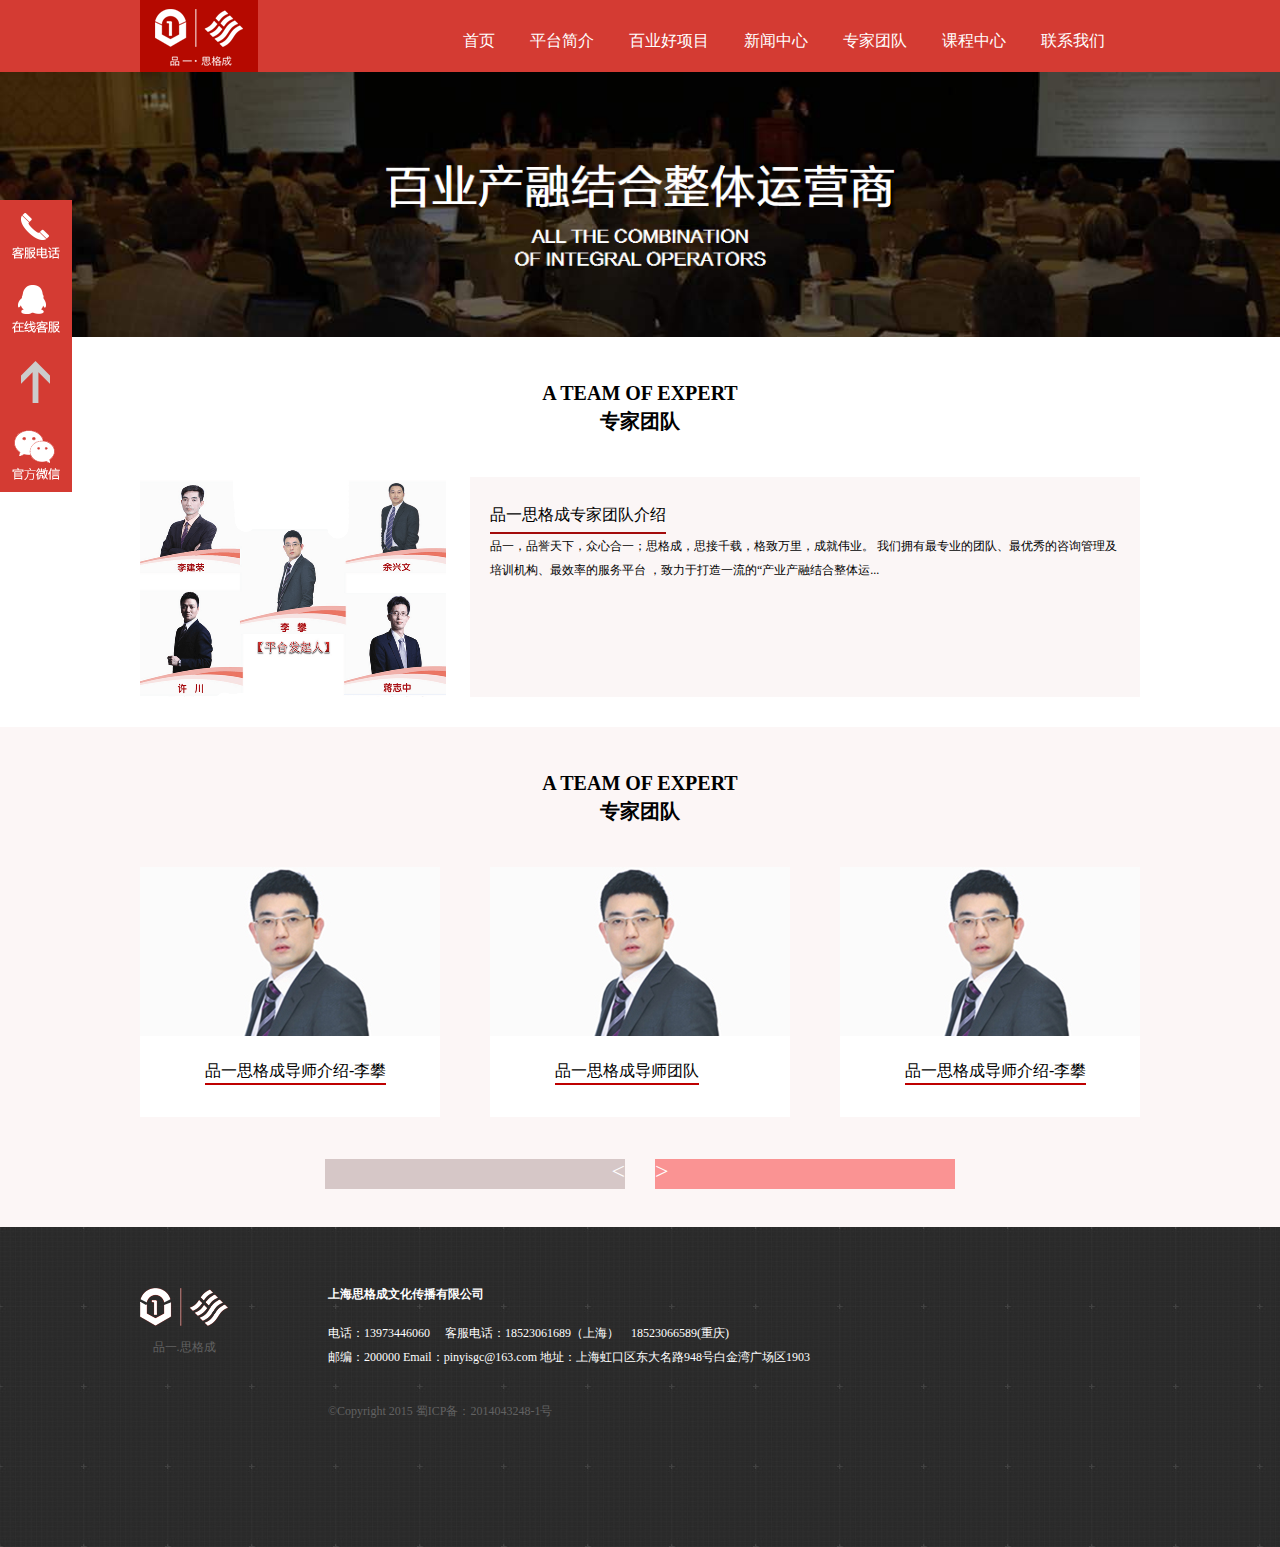
<file: pinyi/10.14 团队/specialist.html>
<!DOCTYPE html>
<html lang="en">
<head>
    <meta charset="UTF-8">
    <meta name="viewport" content="width=device-width, initial-scale=1.0">
    <meta http-equiv="X-UA-Compatible" content="ie=edge">
    <title>专家团队</title>
    <link rel="stylesheet" href="../10.13/css/reset.css">
    <link rel="stylesheet" href="../10.13/css/common.css">
    <link rel="stylesheet" href="../10.13/css/header.css">
    <link rel="stylesheet" href="../10.13/css/footer.css">
    <link rel="stylesheet" href="../10.14 团队/css/specialist.css">
    <!-- <link rel="stylesheet" href="../10.13/css/aboutUs.css"> -->
    <!-- <link rel="stylesheet" href="../10.13/css/index.css"> -->
</head>
<body> 
    <!-- 头部开始 -->
    <header>
        <div class="div1000">
            <div id="logo" class="fl"></div>
            <ul id="mianNav" class="fr">
                <li>
                    <a href="">首页</a>
                    <ul class="subNav">
                        <li>首页首页1</li>
                        <li>首页首页2</li>
                        <li>首页首页3</li>
                        <li>首页首页4</li>
                        <li>首页首页5</li>
                        <li>首页</li>
                    </ul>
                </li>
                <li>
                    <a href="">平台简介</a> 
                    <ul class="subNav">
                        <li>平台简介1</li>
                        <li>平台简介2</li>
                        <li>平台简介3</li>
                        <li>平台简介4</li>
                        <li>平台简介5</li>
                    </ul>
                </li>
                <li>
                    <a href="">百业好项目</a>
                    <ul class="subNav">
                        <li>平台简介1</li>
                        <li>平台简介2</li>
                        <li>平台简介3</li>
                        <li>平台简介4</li>
                        <li>平台简介5</li>
                    </ul>

                </li>
                <li><a href="">新闻中心</a></li>
                <li><a href="">专家团队</a></li>
                <li><a href="">课程中心</a></li>
                <li><a href="">联系我们</a></li>
            </ul>
        </div>

    </header>
    <!-- 头部结束 --> 
    <!-- 图片轮播开始 -->
    <div id="banner">
        <ul>
            <li><img src="../10.10/imgs/banner.png" alt=""></li>
        </ul>

    </div>  
    <!-- 图片轮bo结束 -->
    <!-- 可编辑区域开始 -->
    <div class="div1000 textCenter titletext paddingTop45 colorBlack fontwei">
        A TEAM OF EXPERT<br>
        专家团队
    </div>
    <div class="div1000 paddingTop45" id="team">
        <img src="../10.14 团队/imgs/expert.png" alt="">
        <div class="fl colorBlack">
            <ul>
                <li class="title">品一思格成专家团队介绍</li>
                <li>品一，品誉天下，众心合一；思格成，思接千载，格致万里，成就伟业。
                     我们拥有最专业的团队、最优秀的咨询管理及培训机构、最效率的服务平台
                     ，致力于打造一流的“产业产融结合整体运...</li>
            </ul>
        </div>
    </div>
    <div class="clear"></div>
    <div id="expertBox" class="margintop30">
        <div class="div1000 textCenter titletext paddingTop45 colorBlack fontwei">
            A TEAM OF EXPERT<br>
            专家团队
        </div>
        <div class="div1000 paddingTop45 colorBlack">
            <div class="fl expertImg">
                <P class="expertText">
                    品一思格成导师介绍-李攀
                </P>
            </div>
            <div class="fl expertImg" id="expertImg01">
                <P class="expertText colorBlack">
                    品一思格成导师团队
                </P>
            </div>  
            <div class="fr expertImg"  id="expertImg02">
                <P class="expertText colorBlack">
                    品一思格成导师介绍-李攀
                </P>
            </div>  
        </div>
        <div class="clear"></div>
        <div class="div1000 paddingTop45">
            <div class="blackBar fl">  &lt; </div>
            <div class="redBar fr">  &gt;  </div>
        </div>
    </div>
    <div class="clear"></div>
    <!-- 可编辑区域结束 -->
    <!-- 页脚开始 -->
    <footer>
        <div class="div1000">
            <div class="fl" id="footererLogo">
                <p id="footerLogoText" class="color#fff">品一.思格成</p>
            </div>
            <div class="fl" id="footerCopyright">
                <h2 class="colorwhite">上海思格成文化传播有限公司</h2>
                <p class="colorwhite">电话：13973446060 &emsp;客服电话：18523061689（上海）&emsp;18523066589(重庆)<br>
                    邮编：200000 Email：pinyisgc@163.com 地址：上海虹口区东大名路948号白金湾广场区1903
                </p>
                <p>©Copyright 2015 蜀ICP备：2014043248-1号
                    </p>
            </div>
        </div>
    </footer>
    <!-- 页脚结束 -->  
    <div id="onlineService">
        <ul>
            <li><img src="imgs/r_phone.png"></li>
            <li><img src="imgs/r_qq.png"></li>
            <li><img src="imgs/r_top.png"></li>
            <li><img src="imgs/r_wx.png"></li>
        </ul>
    </div>
     

    
</body>
</html>
</file>
<file: pinyi/10.10/css/common.css>
.autodiv,header,footer,#banner,#project{
    width: 100%;
}
.div1000,#aboutUs,company,#newsMSG{
    width: 1000px;
    min-width: 1000px;
    max-width: 1000px;
    margin: 0px auto;
}
.fl{
    float: left; 
}
.fr{
    float: right;
} 
.clear{
    clear:both;
}
.boeder {
     border-bottom: solid 1px #cbcbcb;
}
.titletext{
    font: 20px/24px "微软雅黑";
    line-height: 28px;
    text-transform: uppercase;
}
.textCenter{
    text-align: center; 
}
.colorRed{
    color: #d43b33;
}
.colorBlack{
    color:#000;
}
.fontwei{
    font-weight: bold;
}
.paddingTop45{
    padding-top: 42px;

}
.margin20{
    margin-bottom: 20px;
}
.margintop20{
    margin-top: 20px;
}
.height80{
    height: 80px;
}
</file>
<file: pinyi/10.10/css/header.css>
header{
    height: 72px;
    background-color: #d43b33;
}
header #logo{
    width: 118px;
    height: 72px;
    background-image: url(../imgs/LOGO.png)
}
header #mianNav>li{
    font: 16px/22px "微软雅黑";
    height: 42px;
    color: #fff; 
    margin-right: 35px;
    margin-top: 30px; 
    float: left;
    position: relative;
}
header #mianNav li a{
    color: #fff;
}
header #mianNav li a:hover{
    text-decoration: none;
    display: block;
    height: 42px;
    background: url(../imgs/nav_bg.png) no-repeat;
    background-position: center bottom;
}
header #mianNav .subNav{
    background-color: rgba(163, 0, 0, 0.5);
    font-size: 12px;
    position: absolute;
    right: 0px;
    top: 42px;
    width: 80px;
    display: none;
}
header #mianNav .subNav li{
    padding: 5px;
    border-bottom: 1px solid rgb(148, 21, 21);
} 
header #mianNav>li:hover .subNav{
    display: block;
}

/* 轮播图 */
#banner img 
{
    width: 100%;
    min-width: 1000px;
}
</file>
<file: pinyi/10.10/css/index.css>
#aboutUs #aboutTitle{
    width: 180px;
    height: 80px;
    color: #626262;
    position: relative;
    top: 45px;
    background-color: #ffffff;
    margin: 0px auto;
} 
#aboutUs .btnMore{
    width: 106px;
    height: 38px;
    margin: 20px auto;
    line-height: 38px;
    text-align: center;
    background: url(../imgs/more_bg.png) no-repeat;
}
#aboutUs .btnMore:hover{
    cursor: pointer;
}

/* 内容 */
#companyTitle{
    margin: 0px auto;
    width: 350px;
    position: relative;
    top: 47px;
    left: 0px;
  
}
#companyTitle li{
    padding: 0px 25px;
    height: 32px;
    line-height: 32px;
    font-size: 14px;
    float: left;
    color: #ffffff;
    background-color: #626262;
    border: solid 1px #c0c0c0;
    margin-right: 10px;
}
#companyTitle li:hover,#companyTitle .current{
    background-color: #fff;
    color: #d43b33; 
    border-bottom: solid 1px #fff;
}
#company #companyContent img{
    padding: 0px 40px 0px 110px;
}
#company #companyContent dl dd{
    font-weight: bold;
}
/* 项目 */
#project{
    height: 350px;
    background: url(../imgs/projectBG.png) no-repeat;
    background-position: center;
    background-size: cover;
    margin-top: 50px;
 
}
/* 箭头公共部分 */
.accow{
    width: 20px;
    height: 148px;
    background-repeat: no-repeat;
    cursor: pointer;
}
#leftArrow{
    background-image: url(../imgs/btnleft.png);
    margin-right: 10px;
}
#rightArrow{
    background-image: url(../imgs/btnright.png);
}
 #project .projectContent310{
     width: 310px;
     height: 148px;
     margin-right: 5px;
     background-size: cover;
     float: left;
     background-color: aqua; 
 }
 #projectImg01{
    background-image: url(../imgs/project01.png);
 }
 #projectImg02{
    background-image: url(../imgs/project02.png);
 }
 #projectImg03{
    background-image: url(../imgs/project01.png);
 }
 /* 新闻留言版 */
 #newsMSG #nes{
     width: 460px;
 }

 #newsMSG #message{
    width: 500px;
    height: 300px;
    /* background-color: #323232; */
}
#newsMSG #nes #newsContent li{
    line-height: 36px;
    border-bottom: #cacaca dashed 1px;
    color: #000;
}
#newsMSG #nes #newsContent li span{
   display: block;
   float: right;
   color: #cacaca;
}
.em{
    font-style: italic;
}
#newsMSG #message .inputStyle{
    border: solid 1px #d5d5d4;
    height: 36px;
    margin: 0px 6px 10px 0px;
    padding-left: 6px;
}
#newsMSG #message .input245{
    width: 228px;
}
#newsMSG #message .input90{
    width: 90px;
}
#newsMSG #message .input498{
    width: 475px;
    height: 170px;
}
#newsMSG #message #submitMSG{
    width: 130px;
    height: 35px;
    color: #fff;
    background-color: #d43b33;
    margin-left: 112px;
    border: none;
}
</file>
<file: pinyi/10.10/css/footer.css>
footer{
    width: 100%;
    height: 320px;
    background: url(../imgs/footerbg.png);
    margin-top: 60px;
}
footer #footererLogo{
    width: 88px;
    height: 100px;
    background: url(../imgs/logo_top.png) no-repeat;
    margin-top: 60px;
    
}
footer #footererLogo #footerLogoText{
    text-align: center;
  
    position: relative;
    top: 48px;
}
footer #footerCopyright{
    margin-top: 55px;
    margin-left: 100px
}
.colorwhite{
    color: #fff;
}  
footer h2{
    margin-bottom: 15px;
}
footer p{
    margin-bottom: 30px;
}
</file>
<file: pinyi/10.13/css/common.css>
.autodiv,header,footer,#banner,#project{
    width: 100%;
}
.div1000,#aboutUs,company,#newsMSG{
    width: 1000px;
    min-width: 1000px;
    max-width: 1000px;
    margin: 0px auto;
}
.fl{
    float: left; 
}
.fr{
    float: right;
} 
.clear{
    clear:both;
}
.boeder {
     border-bottom: solid 1px #cbcbcb;
}
.titletext{
    font: 20px/24px "微软雅黑";
    line-height: 28px;
    text-transform: uppercase;
}
.fontsize14{
    font-size: 14px;
}
.textCenter{
    text-align: center; 
}
.colorRed{
    color: #d43b33;
}
.colorBlack{
    color:#000;
}
.fontwei{
    font-weight: bold;
}
.paddingTop45{
    padding-top: 42px;
}
.paddingbottom25px{
    padding-bottom: 25px;
}
.margin20{
    margin-bottom: 20px;
}
.lh34{
    line-height: 34px;
}
.margintop20{
    margin-top: 20px;
}
.margintop30{
    margin-top: 30px;
}
.height80{
    height: 80px;
}
#onlineService{
    background-color: #d43b33;
    position: fixed;
    top: 200px;
    left: 0px;
}

/* #aboutUs #aboutTitle{
    width: 180px;
    height: 80px;
    color: #626262;
    position: relative;
    top: 45px;
    background-color: #ffffff;
    margin: 0px auto;
} 
#aboutUs .btnMore{
    width: 106px;
    height: 38px;
    margin: 20px auto;
    line-height: 38px;
    text-align: center;
    background: url(../imgs/more_bg.png) no-repeat;
}
#aboutUs .btnMore:hover{
    cursor: pointer;
} */
</file>
<file: pinyi/10.13/css/header.css>
header{
    height: 72px;
    background-color: #d43b33;
}
header #logo{
    width: 118px;
    height: 72px;
    background-image: url(../imgs/LOGO.png)
}
header #mianNav>li{
    font: 16px/22px "微软雅黑";
    height: 42px;
    color: #fff; 
    margin-right: 35px;
    margin-top: 30px; 
    float: left;
    position: relative;
}
header #mianNav li a{
    color: #fff;
}
header #mianNav li a:hover{
    text-decoration: none;
    display: block;
    height: 42px;
    background: url(../imgs/nav_bg.png) no-repeat;
    background-position: center bottom;
}
header #mianNav .subNav{
    background-color: rgba(163, 0, 0, 0.5);
    font-size: 12px;
    position: absolute;
    right: 0px;
    top: 42px;
    width: 80px;
    display: none;
}
header #mianNav .subNav li{
    padding: 5px;
    border-bottom: 1px solid rgb(148, 21, 21);
} 
header #mianNav>li:hover .subNav{
    display: block;
}

/* 轮播图 */
#banner img 
{
    width: 100%;
    min-width: 1000px;
}
</file>
<file: pinyi/10.13/css/footer.css>
footer{
    width: 100%;
    height: 320px;
    background: url(../imgs/footerbg.png);
    margin-top: 60px;
}
footer #footererLogo{
    width: 88px;
    height: 100px;
    background: url(../imgs/logo_top.png) no-repeat;
    margin-top: 60px;
    
}
footer #footererLogo #footerLogoText{
    text-align: center;
  
    position: relative;
    top: 48px;
}
footer #footerCopyright{
    margin-top: 55px;
    margin-left: 100px
}
.colorwhite{
    color: #fff;
}  
footer h2{
    margin-bottom: 15px;
}
footer p{
    margin-bottom: 30px;
}
</file>
<file: pinyi/10.13/css/aboutUs.css>
/* 关于我们 */

#aboutUs #aboutTitle{
    width: 180px;
    height: 80px;
    color: #626262;
    position: relative;
    top: 45px;
    background-color: #ffffff;
    margin: 0px auto;
} 
#aboutUs .btnMore{
    width: 106px;
    height: 38px;
    margin: 20px auto;
    line-height: 38px;
    text-align: center;
    background: url(../imgs/more_bg.png) no-repeat;
}
#aboutUs .btnMore:hover{
    cursor: pointer;
}
/* 我们的企业文化 */
#epCulture {
    height: 440px;
    background: url(../imgs/projectBG.png);
    margin-top: 50px;
}
#epCulture #epContent dd{
    border-bottom: 1px solid #cdcdcd;
    font-size: 12px;
}
#epCulture #epContent dt{
    color: #000000;
    font-size: 14px;
}
#epCulture #epContent{
    font-weight: bold;
    line-height: 27px;
    width: 350px;

}
#epCulture .paddingTop50px{
    padding-top: 50px;
}
/* 大事记 */
#events .evenDiv250{
    width: 250px;
    height: 174px;
    position: relative;
}
#events .evenDiv250 .teriangle{
    border: 10px solid #4b4b4b;
    width: 0px;
    height: 0px;
    border-color: transparent #4b4b4b transparent transparent;
    position: absolute;
    right: 0px;
    top: 82px;
}
#events .evenDiv250 .teriangleleft{
    border: 10px solid #4b4b4b;
    width: 0px;
    height: 0px;
    border-color: transparent transparent transparent #4b4b4b;
    position: absolute;
    left: 0px;
    top: 82px;
}
#events .bgColor{
    background-color: #4b4b4b;
    color: #fff;
    padding: 0px 20px;
    width: 210px;;
}
#events #goOn{
    height: 52px;
    background-color: #d43b33;
    text-align: center;
    line-height: 52px;
    font-size: 16px;
    color: #fff;

}
#onlineService{
    background-color: #d43b33;
    position: fixed;
    top: 200px;
    left: 0px;
}
</file>
<file: pinyi/10.13/css/index.css>
/* #aboutUs #aboutTitle{
    width: 180px;
    height: 80px;
    color: #626262;
    position: relative;
    top: 45px;
    background-color: #ffffff;
    margin: 0px auto;
} 
#aboutUs .btnMore{
    width: 106px;
    height: 38px;
    margin: 20px auto;
    line-height: 38px;
    text-align: center;
    background: url(../imgs/more_bg.png) no-repeat;
}
#aboutUs .btnMore:hover{
    cursor: pointer;
} */

/* 内容 */
#companyTitle{
    margin: 0px auto;
    width: 350px;
    position: relative;
    top: 47px;
    left: 0px;
  
}
#companyTitle li{
    padding: 0px 25px;
    height: 32px;
    line-height: 32px;
    font-size: 14px;
    float: left;
    color: #ffffff;
    background-color: #626262;
    border: solid 1px #c0c0c0;
    margin-right: 10px;
}
#companyTitle li:hover,#companyTitle .current{
    background-color: #fff;
    color: #d43b33; 
    border-bottom: solid 1px #fff;
}
#company #companyContent img{
    padding: 0px 40px 0px 110px;
}
#company #companyContent dl dd{
    font-weight: bold;
}
/* 项目 */
#project{
    height: 350px;
    background: url(../imgs/projectBG.png) no-repeat;
    background-position: center;
    background-size: cover;
    margin-top: 50px;
 
}
/* 箭头公共部分 */
.accow{
    width: 20px;
    height: 148px;
    background-repeat: no-repeat;
    cursor: pointer;
}
#leftArrow{
    background-image: url(../imgs/btnleft.png);
    margin-right: 10px;
}
#rightArrow{
    background-image: url(../imgs/btnright.png);
}
 #project .projectContent310{
     width: 310px;
     height: 148px;
     margin-right: 5px;
     background-size: cover;
     float: left;
     background-color: aqua; 
 }
 #projectImg01{
    background-image: url(../imgs/project01.png);
 }
 #projectImg02{
    background-image: url(../imgs/project02.png);
 }
 #projectImg03{
    background-image: url(../imgs/project01.png);
 }
 /* 新闻留言版 */
 #newsMSG #nes{
     width: 460px;
 }

 #newsMSG #message{
    width: 500px;
    height: 300px;
    /* background-color: #323232; */
}
#newsMSG #nes #newsContent li{
    line-height: 36px;
    border-bottom: #cacaca dashed 1px;
    color: #000;
}
#newsMSG #nes #newsContent li span{
   display: block;
   float: right;
   color: #cacaca;
}
.em{
    font-style: italic;
}
#newsMSG #message .inputStyle{
    border: solid 1px #d5d5d4;
    height: 36px;
    margin: 0px 6px 10px 0px;
    padding-left: 6px;
}
#newsMSG #message .input245{
    width: 228px;
}
#newsMSG #message .input90{
    width: 90px;
}
#newsMSG #message .input498{
    width: 475px;
    height: 170px;
}
#newsMSG #message #submitMSG{
    width: 130px;
    height: 35px;
    color: #fff;
    background-color: #d43b33;
    margin-left: 112px;
    border: none;
}
</file>
<file: pinyi/10.14 团队/css/common.css>
.autodiv,header,footer,#banner,#project{
    width: 100%;
}
.div1000,#aboutUs,company,#newsMSG{
    width: 1000px;
    min-width: 1000px;
    max-width: 1000px;
    margin: 0px auto;
}
.team{
    width: 1000px;
    height: 220px;
    /* display: table-cell; */
    /* vertical-align: middle; */
    text-align: center;
}
.fl{
    float: left; 
}
.fr{
    float: right;
} 
.clear{
    clear:both;
}
.boeder {
     border-bottom: solid 1px #cbcbcb;
}
.fontSize14{
    font-size: 14px;
}
.fontSize16{
    font-size: 16px;
}
.fontSize18{
    font-size: 18px;
}
.titletext{
    font: 20px/24px "微软雅黑";
    line-height: 28px;
    text-transform: uppercase;
}
.textCenter{
    text-align: center; 
}
.colorRed{
    color: #d43b33;
}
.colorBlack{
    color:#000;
}
.fontwei{
    font-weight: bold;
}
.paddingTop45{
    padding-top: 42px;

}
.paddingTop20{
    padding-top: 20px;

}
.margin20{
    margin-bottom: 20px;
}
.margintop20{
    margin-top: 20px;
}
.margin10{
    margin: 10px 0px;
}

#onlineService{
    background-color: #d43b33;
    position: fixed;
    top: 200px;
    left: 0px;
}
#onlineService{
    background-color: #d43b33;
    position: fixed;
    top: 200px;
    left: 0px;
}


/* #aboutUs #aboutTitle{
    width: 180px;
    height: 80px;
    color: #626262;
    position: relative;
    top: 45px;
    background-color: #ffffff;
    margin: 0px auto;
} 
#aboutUs .btnMore{
    width: 106px;
    height: 38px;
    margin: 20px auto;
    line-height: 38px;
    text-align: center;
    background: url(../imgs/more_bg.png) no-repeat;
}
#aboutUs .btnMore:hover{
    cursor: pointer;
} */
</file>
<file: pinyi/10.14 团队/css/header.css>
header{
    height: 72px;
    background-color: #d43b33;
}
header #logo{
    width: 118px;
    height: 72px;
    background-image: url(../imgs/LOGO.png)
}
header #mianNav>li{
    font: 16px/22px "微软雅黑";
    height: 42px;
    color: #fff; 
    margin-right: 35px;
    margin-top: 30px; 
    float: left;
    position: relative;
}
header #mianNav li a{
    color: #fff;
}
header #mianNav li a:hover{
    text-decoration: none;
    display: block;
    height: 42px;
    background: url(../imgs/nav_bg.png) no-repeat;
    background-position: center bottom;
}
header #mianNav .subNav{
    background-color: rgba(163, 0, 0, 0.5);
    font-size: 12px;
    position: absolute;
    right: 0px;
    top: 42px;
    width: 80px;
    display: none;
}
header #mianNav .subNav li{
    padding: 5px;
    border-bottom: 1px solid rgb(148, 21, 21);
} 
header #mianNav>li:hover .subNav{
    display: block;
}

/* 轮播图 */
#banner img 
{
    width: 100%;
    min-width: 1000px;
}
</file>
<file: pinyi/10.14 团队/css/footer.css>
footer{
    width: 100%;
    height: 320px;
    background: url(../imgs/footerbg.png);
    margin-top: 60px;
}
footer #footererLogo{
    width: 88px;
    height: 100px;
    background: url(../imgs/logo_top.png) no-repeat;
    margin-top: 60px;
    
}
footer #footererLogo #footerLogoText{
    text-align: center;
  
    position: relative;
    top: 48px;
}
footer #footerCopyright{
    margin-top: 55px;
    margin-left: 100px
}
.colorwhite{
    color: #fff;
}  
footer h2{
    margin-bottom: 15px;
}
footer p{
    margin-bottom: 30px;
}
</file>
<file: pinyi/10.14/css/common.css>
.autodiv,header,footer,#banner,#project{
    width: 100%;
}
.div1000,#aboutUs,company,#newsMSG{
    width: 1000px;
    min-width: 1000px;
    max-width: 1000px;
    margin: 0px auto;
}
.fl{
    float: left; 
}
.fr{
    float: right;
} 
.clear{
    clear:both;
}
.boeder {
     border-bottom: solid 1px #cbcbcb;
}
.titletext{
    font: 20px/24px "微软雅黑";
    line-height: 28px;
    text-transform: uppercase;
}
.textCenter{
    text-align: center; 
}
.colorRed{
    color: #d43b33;
}
.colorBlack{
    color:#000;
}
.fontwei{
    font-weight: bold;
}
.paddingTop45{
    padding-top: 42px;

}
.margin20{
    margin-bottom: 20px;
}
.margintop20{
    margin-top: 20px;
}
.height80{
    height: 80px;
}
#onlineService{
    background-color: #d43b33;
    position: fixed;
    top: 200px;
    left: 0px;
}


/* #aboutUs #aboutTitle{
    width: 180px;
    height: 80px;
    color: #626262;
    position: relative;
    top: 45px;
    background-color: #ffffff;
    margin: 0px auto;
} 
#aboutUs .btnMore{
    width: 106px;
    height: 38px;
    margin: 20px auto;
    line-height: 38px;
    text-align: center;
    background: url(../imgs/more_bg.png) no-repeat;
}
#aboutUs .btnMore:hover{
    cursor: pointer;
} */
</file>
<file: pinyi/10.14/css/header.css>
header{
    height: 72px;
    background-color: #d43b33;
}
header #logo{
    width: 118px;
    height: 72px;
    background-image: url(../imgs/LOGO.png)
}
header #mianNav>li{
    font: 16px/22px "微软雅黑";
    height: 42px;
    color: #fff; 
    margin-right: 35px;
    margin-top: 30px; 
    float: left;
    position: relative;
}
header #mianNav li a{
    color: #fff;
}
header #mianNav li a:hover{
    text-decoration: none;
    display: block;
    height: 42px;
    background: url(../imgs/nav_bg.png) no-repeat;
    background-position: center bottom;
}
header #mianNav .subNav{
    background-color: rgba(163, 0, 0, 0.5);
    font-size: 12px;
    position: absolute;
    right: 0px;
    top: 42px;
    width: 80px;
    display: none;
}
header #mianNav .subNav li{
    padding: 5px;
    border-bottom: 1px solid rgb(148, 21, 21);
} 
header #mianNav>li:hover .subNav{
    display: block;
}

/* 轮播图 */
#banner img 
{
    width: 100%;
    min-width: 1000px;
}
</file>
<file: pinyi/10.14/css/footer.css>
footer{
    width: 100%;
    height: 320px;
    background: url(../imgs/footerbg.png);
    margin-top: 60px;
}
footer #footererLogo{
    width: 88px;
    height: 100px;
    background: url(../imgs/logo_top.png) no-repeat;
    margin-top: 60px;
    
}
footer #footererLogo #footerLogoText{
    text-align: center;
  
    position: relative;
    top: 48px;
}
footer #footerCopyright{
    margin-top: 55px;
    margin-left: 100px
}
.colorwhite{
    color: #fff;
}  
footer h2{
    margin-bottom: 15px;
}
footer p{
    margin-bottom: 30px;
}
</file>
<file: pinyi/10.14/css/project.css>
#projectMenu li{
    float: left;
    width: 333px;
    height: 34px;
    line-height: 34px;
    text-align: center;
    background-color: #f0f0f0;
}
#projectMenu{
    height: 43px;
}
#projectMenu .current{
    width: 334px;
    height: 42px;
    background: url(../imgs/tapbg.png);
}
#projectNewsImg{
    box-sizing: border-box;
    width: 670px;
    height: 200px;
    margin-top: 40px;
    margin-right: 20px;
    padding: 30px;
    border: 1px solid #dddddd;
    display: flex;
    flex-direction: row;
    justify-content: space-between;
    align-items: center;
    /* background-color: aqua; */
}
#projectNewsImg img{
    width: 200px;
    height: 125px;
   
}
#projectNews{
    width: 370px;
    height: 130px;
    /* background-color: red; */
}
#projectNews .projectNewsText{
    font-size: 14px;

}
#referrer{
    width: 300px;
    height: 130px;
    border: 1px solid #dddddd;
    /* background-color: rgb(153, 0, 255); */
    margin-top: 40px;
}
#referrer #referrerText{
    margin: 35px;
}
.div670{
    width: 670px;
}
#pager li{
    height: 20px;
    padding: 5px 10px;
    float: left;
    margin-left: 2px;
    background-color: #f0f0f0;
    
}
#pager .current{
    background-color: #d43b33;
    color: #fff;
}
#pager .first{
    border-bottom-left-radius: 8px;
    border-top-left-radius: 8px;
}
#pager .last{
    border-bottom-right-radius: 8px;
    border-top-right-radius: 8px;
}
</file>
<file: pinyi/10.9/css/index.css>
.imgs1{
    background-image: url(../imgs/yk1.png);
}
.fl{
    float: left;
}
.fr{
    float: right;
}
.lan:hover{
    cursor: pointer;
    color: blue;
}
#input2:hover{
    cursor: crosshair;

}

#div1{
    width: 95%;
    height: 75px;
    min-width: 1280px;
    max-width: 1346px;
    border-bottom: 1px #e3e7e8 solid;
    margin: 0px auto;

}
#div2{
     height: 50px;
    width: 160px; 
    background: url("../yk.png") no-repeat;
    margin-top: 15px;

}
#div3{
    width: 22px;
    height: 20px;
    /* background-image: url(../imgs/yk1.png); */
    background-position: -414px -253px;


}
#div4{
    height: 50px;
    width: 80px;
    line-height: 20px;
    margin-top: 26px;

}
 #table1{
    display: block;
    height: 40px;
    width: 300px;
    text-align: center; 
    /* border-collapse: collapse;      */
}
.bk{
    width: 58px;
    height: 35px;
    text-align: center;   
    color: #2fb3ff; 
    border-left: 1px  solid #2fb3ff;
    line-height: 35px; 
    border-top: 1px  solid #2fb3ff;
    border-bottom: 1px  solid #2fb3ff;
}
.br{
    border-right: 1px  solid #2fb3ff;
}
#div5{
    margin-top: 20px;    
}
#div6{
    width: 80px;
    height: 30px;
    line-height: 35px;
    text-align: right; 
    margin-top: 20px;    
}
#div7{
    width: 20px;
    height: 20px;
    /* background-image: url(../imgs/yk1.png); */
    background-position: -397px -236px;
}
.sanjiao{
    width: 0;
    height: 0;
    border-width: 7px;
    border-style: solid;
    cursor: pointer;
    border-color: black transparent transparent transparent;
    margin: 0 5px;
    margin-top: 5px;
}
.sanjiao:hover{
    border-color: transparent transparent brown transparent;
    position: relative; 
    top: -7px;

}
   

#div8{
    width: 20px;
    height: 20px;
    /* background-image: url(../imgs/yk1.png); */
    background-position: -18px 0px;
}

#div9{
    width: 20px;
    height: 20px;
    /* background-image: url(../imgs/yk1.png); */
    background-position: -37px -0px;
}
#div10{
    width: 135px;
    margin-left: 15px;
    margin-top: 27px;
}
#input1{
    width: 300px;
    height: 30px;
    border: #2fb3ff 1px solid;
    padding-left: 40px;
    outline: none;
}
#div11{
    position: relative;
    margin-top: 20px;
}
#div12{ 
    /* width: 340px;
    height: 30px;   */
    width: 38px;
    height: 30px;  

    /* background-image: url(../imgs/yk1.png); */
    background-position: -112px 274px;
    position: absolute;
    left: -13px;
    top: 4px;
}
#div13{
    width: 20px;
    height: 25px;
    background-image: url(../imgs/hotICON.png);
   
    position: absolute;
    top:2px;
    left: 306px;
}
#input2{
    width: 40px;
    height: 32px;
    border: #2fb3ff 1px solid;
    background-color: #2fb3ff;
    color: rgb(255, 255, 255);   
}
#box1{
    width: 95%;
    height: 55px;
    min-width: 1280px;
    max-width: 1346px;
    border-bottom: 1px #e3e7e8 solid;
    margin: 0px auto;

}
#ul1{
    text-align: center;
    line-height: 55px;
    font-size: 16px;
  

}
#ul1 li{
    margin-right: 10px;
}
.bt{
    margin-top: 23px;
}
#box2{
    position: relative;
    width: 95%;
    height: 55px;
    min-width: 1280px;
    max-width: 1346px;
    margin: 0px auto;
}
#box2 #hot{
    width: 28px;
    height: 13px;
    background-image: url('../imgs/dubo.png');
    background-position: -68px -18px;
}
#hot{
    position: absolute; 
    top: 1px;
    left: 142px;
}
#box2 ul li{
    margin-right: 10px;
    line-height: 55px;
    font-size: 14px;
}
span{
    color:#2fb3ff;
}
#diany{
    border-bottom: 2px solid  #2fb3ff;
    height: 54px;
    line-height: 54px;
    display: block;
   
}
#dubo{
    display: block;
    width: 56px;
    height: 54px; 
    color: #000;
    position: relative;
     /* background-image: url(../imgs/dubo.png);
   
    position: absolute;
    top:2px;
    left: 270px;  */
}
#box3{
    width: 95%;
    max-width: 1190px;
    height: 410px;
    background-image: url(../imgs/banner.jpg);
    margin: 0px auto;
}
#box4{
    width: 95%;
    max-width: 1190px;
    height: 105px;
      margin: 0px auto;
}
#box5{
    max-width: 1200px;
    width: 100%;
    height: 20px;
   
   
}
.you{
    /* margin-right: 210px; */
    width: 297px;
    font-size: 14px;
    background-color: #f5f5f5;
}
.bj{width: 76px;
    display: block;
    background-color: #878787;
    color: #ffffff;

}
.zui1 li{
    font-size: 15px;
    margin-right: 10px;
}
.box6{
    width: 297px;
}
.clear{
    clear: both;
}
.box6 ul li{
    margin-top: 10px;
}
#ddiv{
    width: 100%;
    height: 40px;
    border-top: 2px solid #8787;
    margin-top: 10px;
    /* background-color: rgb(37, 5, 5); */
}
#dyt{
    width: 95%;
    min-width: 1190px;
    max-width: 1280px;
    max-height: 120px;
    min-height: 120px;
    /* background-color: rgb(34, 4, 4); */
}
.wh{
    width: 200px;
    height: 110px;
    overflow: hidden;
    margin-right: 19px;
}
.wh1{
    width: 90PX;
    height: 110px;
}
#tu1{
    background-image: url(../imgs/suiji1.png)
}
#tu2{ background-image: url(../imgs/suiji2.png)}
#tu3{ background-image: url(../imgs/suiji3.png)}
#tu4{background-image: url(../imgs/suiji4.png)}
#tu5{ background-image: url(../imgs/suiji5.png)}
#tu6{ background-image: url(../imgs/suiji6.png)}
#table1 li{
    margin: right;
}
</file>
<file: pinyi/10.14 团队/css/abvertise.css>
.ABnav{
    /* width: 1000px; */
    height: 60px;
    border-bottom: 2px solid #fd6161;
    /* background-color: black; */
    position: relative;
}
.ABnavText{
    width: 70px;
    height: 27px;
    background-color: #fd6161;
    color: #fff;
    text-align: center;
    position: absolute;
    top: 34px;
    border-top-left-radius: 7px;
    border-top-right-radius: 7px;
}
#ABnavItem li{
    width: 70px;
    height: 25px;
    margin-right: 10px;
    background-color: rgb(201, 27, 27);
    color: #fff;
    text-align: center;
}
</file>
<file: pinyi/10.14 团队/css/course.css>
.ourseTitle{
    letter-spacing: 5px;
}

#courseMp4 .mp4{
    width: 860px;
    height: 520px;
    margin: 30px auto;
}
/* 上面课程中心.下面课程内容 */
.div800{
    width: 800px;
    min-width: 800px;
    max-width: 800px;
    margin: 0px auto;
}
.div800 .project{
    width: 380px;
    height: 200px;
    background-color: #000;
    margin-bottom: 25px;
    /* background-size: 380px 200px; */
    /* background: url(../imgs/e1.png) */
}
.div800 #project1{
    background: url(../imgs/e1.png) no-repeat; 
    background-size: 380px 200px;
}
.div800 #project2{
    background: url(../imgs/e2.png) no-repeat;
     background-size: 380px 200px;
}
.div800 #project3{
    background: url(../imgs/e3.png) no-repeat;
    background-size: 380px 200px;
}
.div800 #project4{
    background: url(../imgs/e4.png) no-repeat;
    background-size: 380px 200px;
}
.div800 .projectText{
    width: 380px;
    height: 25px;
    background-color: dimgrey;
    text-align: center;
    color: aliceblue;
    position: relative;
    top: 175px;
}
#moreCourses{
    width: 100%;
    height: 400px;
    background-color: rgb(233, 233, 233);
}

#more .moreImg{
    width: 235px;
    height: 150px;
    background: url(../imgs/e1.png) no-repeat;
    background-size: 235px 120px;
    /* background-color: #000; */
    padding-right: 20px;
    position: relative;
}
#more .moreImgs{
    width: 235px;
    height: 150px;
    background: url(../imgs/e1.png) no-repeat;
    background-size: 235px 120px;
    position: relative;
    /* background-color: #000; */
    /* margin-right: 20px; */
}
.moreText{
    position: absolute;
    bottom: 0px;
    text-indent: 2em;
}
.moreLtSymbl{
    width: 300px;
    height: 30px;
    background-color: rgb(219, 219, 219);
    margin-left: 190px;
    margin-top: 30px;
    color: #fff;
    text-align: right;
    font-size: 16px;
}
.moreGtSymbl{
    width: 300px;
    height: 30px;
    background-color: rgb(187, 29, 29);
    margin-right: 190px;
    margin-top: 30px;
    color: #fff;
    /* text-align: right; */
    font-size: 16px;
}
footer{
    margin-top: 0px;
}
</file>
<file: pinyi/10.14 团队/css/news.css>
#projectMenu li{
    float: left;
    width: 333px;
    height: 34px;
    line-height: 34px;
    text-align: center;
    background-color: #f0f0f0;
}
#newsNav{
    display: flex; 
    flex-direction: row;
    justify-content: center;
    align-items: center;
}
#projectMenu{
    height: 43px;
}
#projectMenu .current{
    width: 334px;
    height: 42px;
    background: url(../imgs/tapbg.png);
}
#newsbox480{
    width: 470px;
    height: 200px;
    float: left;
    margin-left: 20px;
    margin-bottom: 35px;
    padding-right: 10px;
    background-color: #f2f2f2;
}
#newsbox480 img{
    float: left;
    margin-right: 32px;
}
</file>
<file: pinyi/10.14 团队/css/projectDetails.css>
footer{
    margin-top: 0px;
}
</file>
<file: pinyi/10.14 团队/css/relation.css>
#blankBox{
    height: 1px;
    border-bottom: 1px solid #cdcdcd;
}
.site{
    width: 333px;
    height: 150px;
    /* border: #cdcdcd solid 1px; */
    /* display: table-cell; */
    text-align: center;
}
#map{
    width: 1349px;
    height: 425px;
    margin: 0px auto;
    /* min-width: 1280px;
    max-width: 2000px; */
    /* text-align: center; */
    /* height: 425px;
    background:url(../imgs/map.png) no-repeat;
    background-position: center center;
     */
}
</file>
<file: pinyi/10.14 团队/css/specialist.css>
#team img{
        float: left; 
}
#team div{
    width: 630px;
    height: 180px;
    float: right;
    background-color: rgba(248, 237, 237, 0.521); 
}
#team div{
    padding: 20px;
}
#team div .title{
    font-size: 16px;
    line-height: 35px;
    width: 176px;
    border-bottom: 2px solid rgb(163, 11, 11);
}
#expertBox{
    width: 100%;
    height: 500px;
    background-color: rgba(248, 237, 237, 0.488);
}
#expertBox .expertImg{
    width: 300px;
    height: 250px;
    background: url(../imgs/expertspic.png) no-repeat;
    background-color: rgb(255, 255, 255);
    position: relative;
}
#expertBox .expertText{
    width: auto;
    font-size: 16px;
    /* text-align: center;  */
    border-bottom: 2px solid rgb(190, 0, 0);
    position: absolute;
    top: 192px;
    left: 65px;
}
#expertBox #expertImg01{
    margin:0px 50px;
}
.redBar{
    width: 300px;
    height: 30px;
    background-color: rgba(247, 6, 6, 0.411);
    font-size: 24px;
    color: #fff;
    text-align: left;
    position: relative;
    left: -185px;
}
.blackBar{
    width: 300px;
    height: 30px;
    background-color: rgba(160, 131, 131, 0.411);
    font-size: 24px;
    color: #fff;
    text-align: right;
    position: relative;
    left: 185px;
}
footer{
    margin: 0px;
}
</file>
